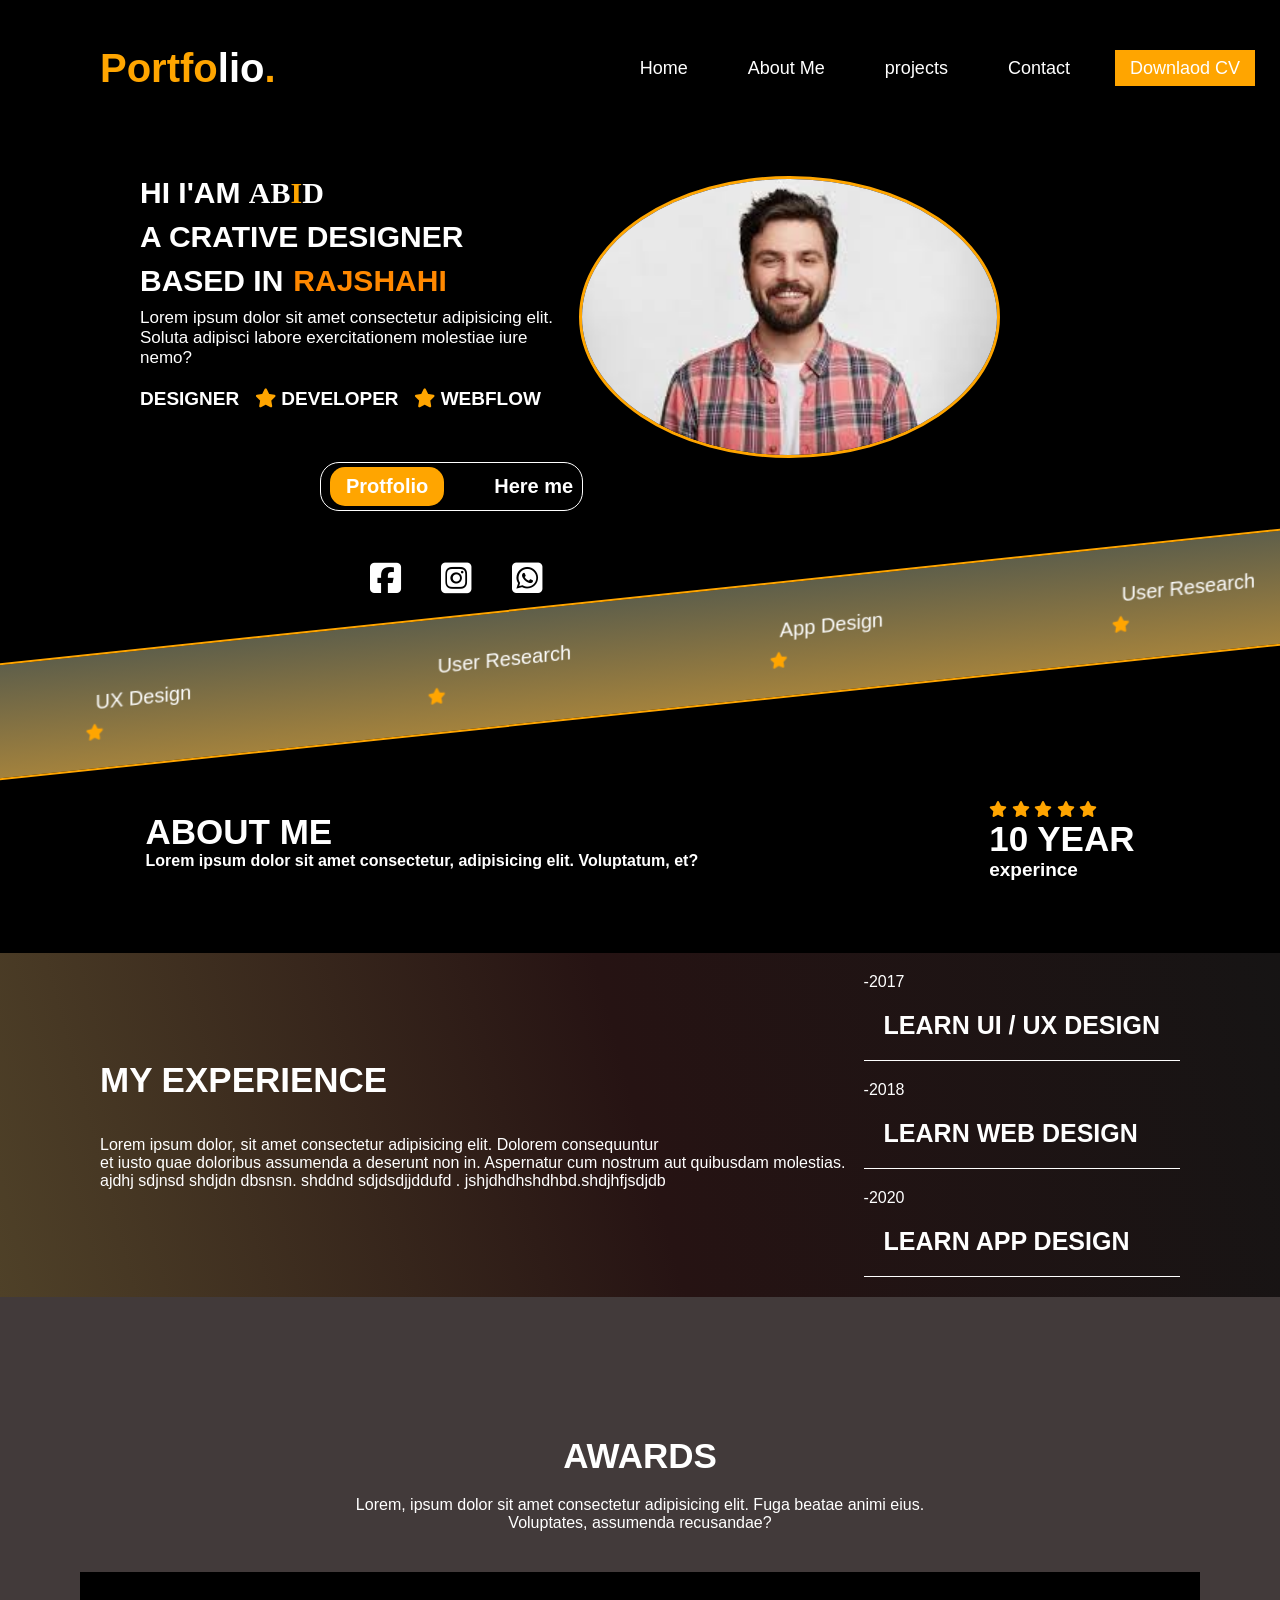
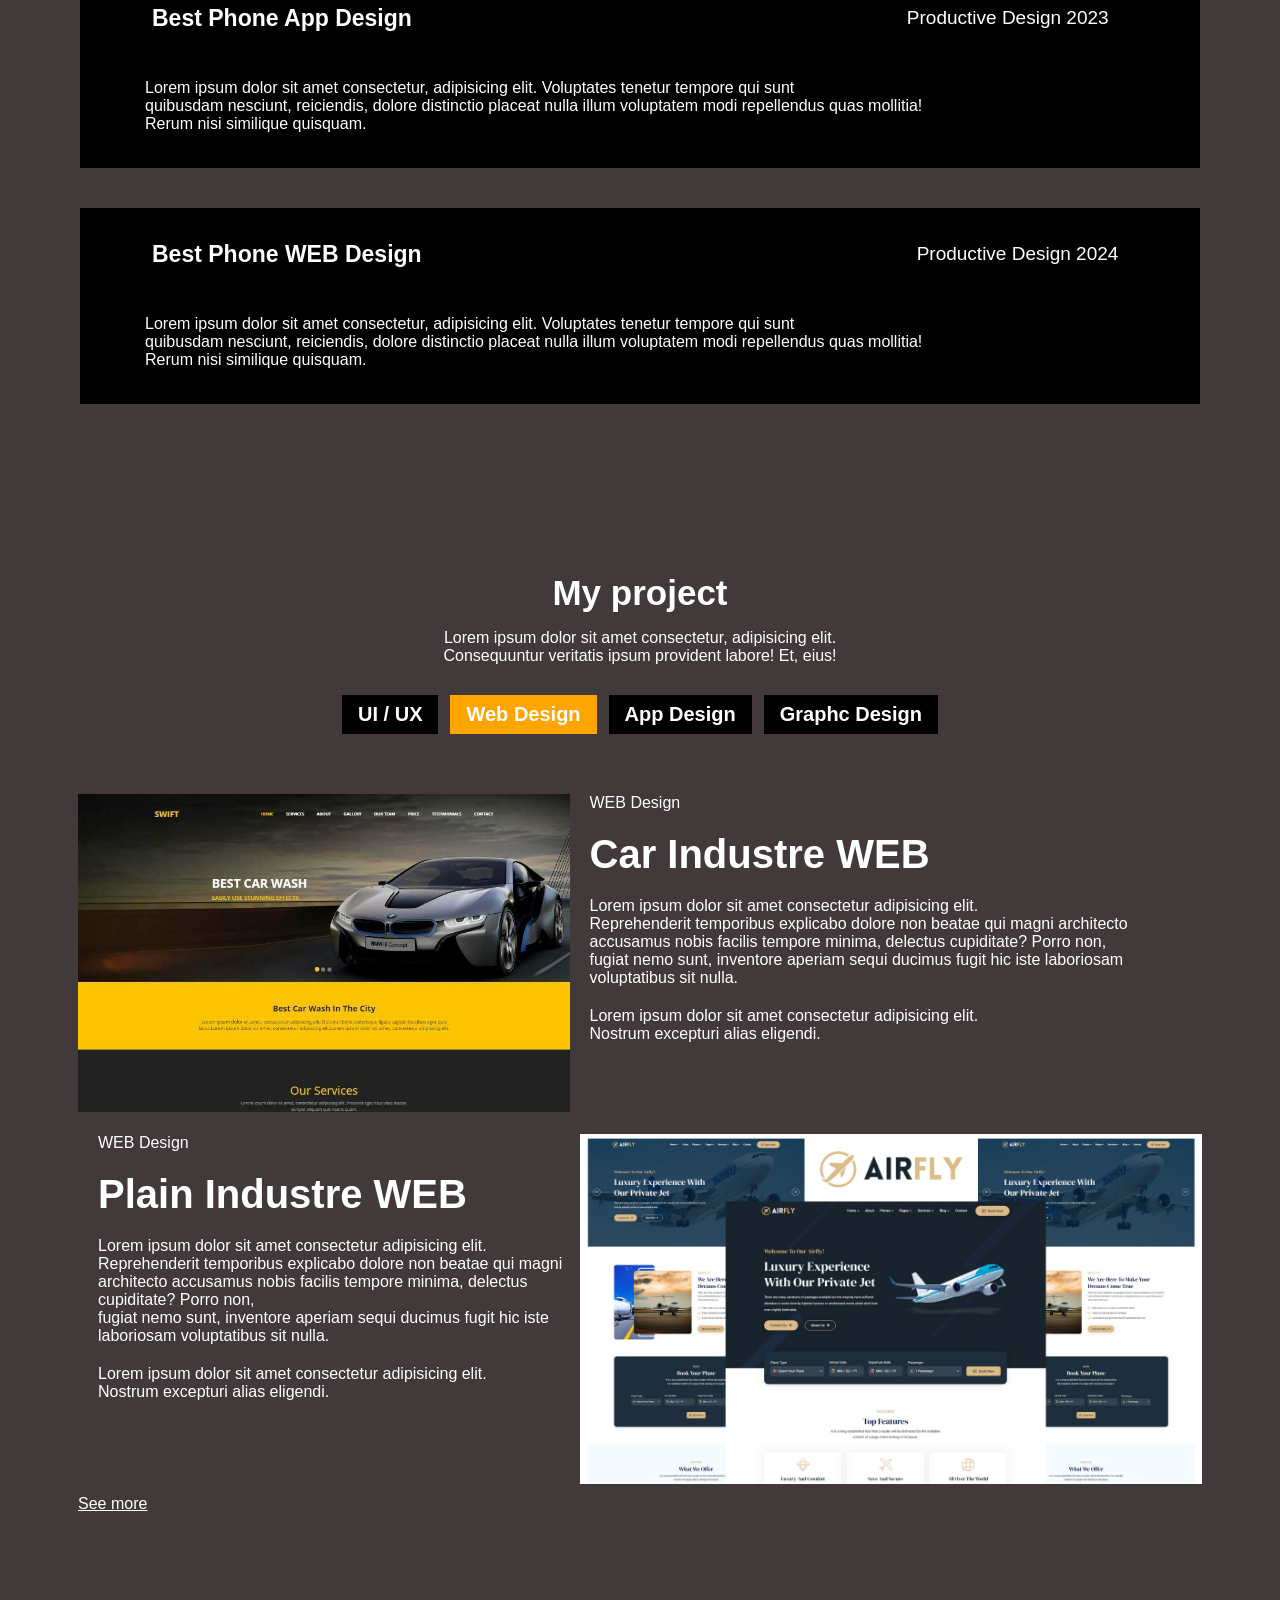
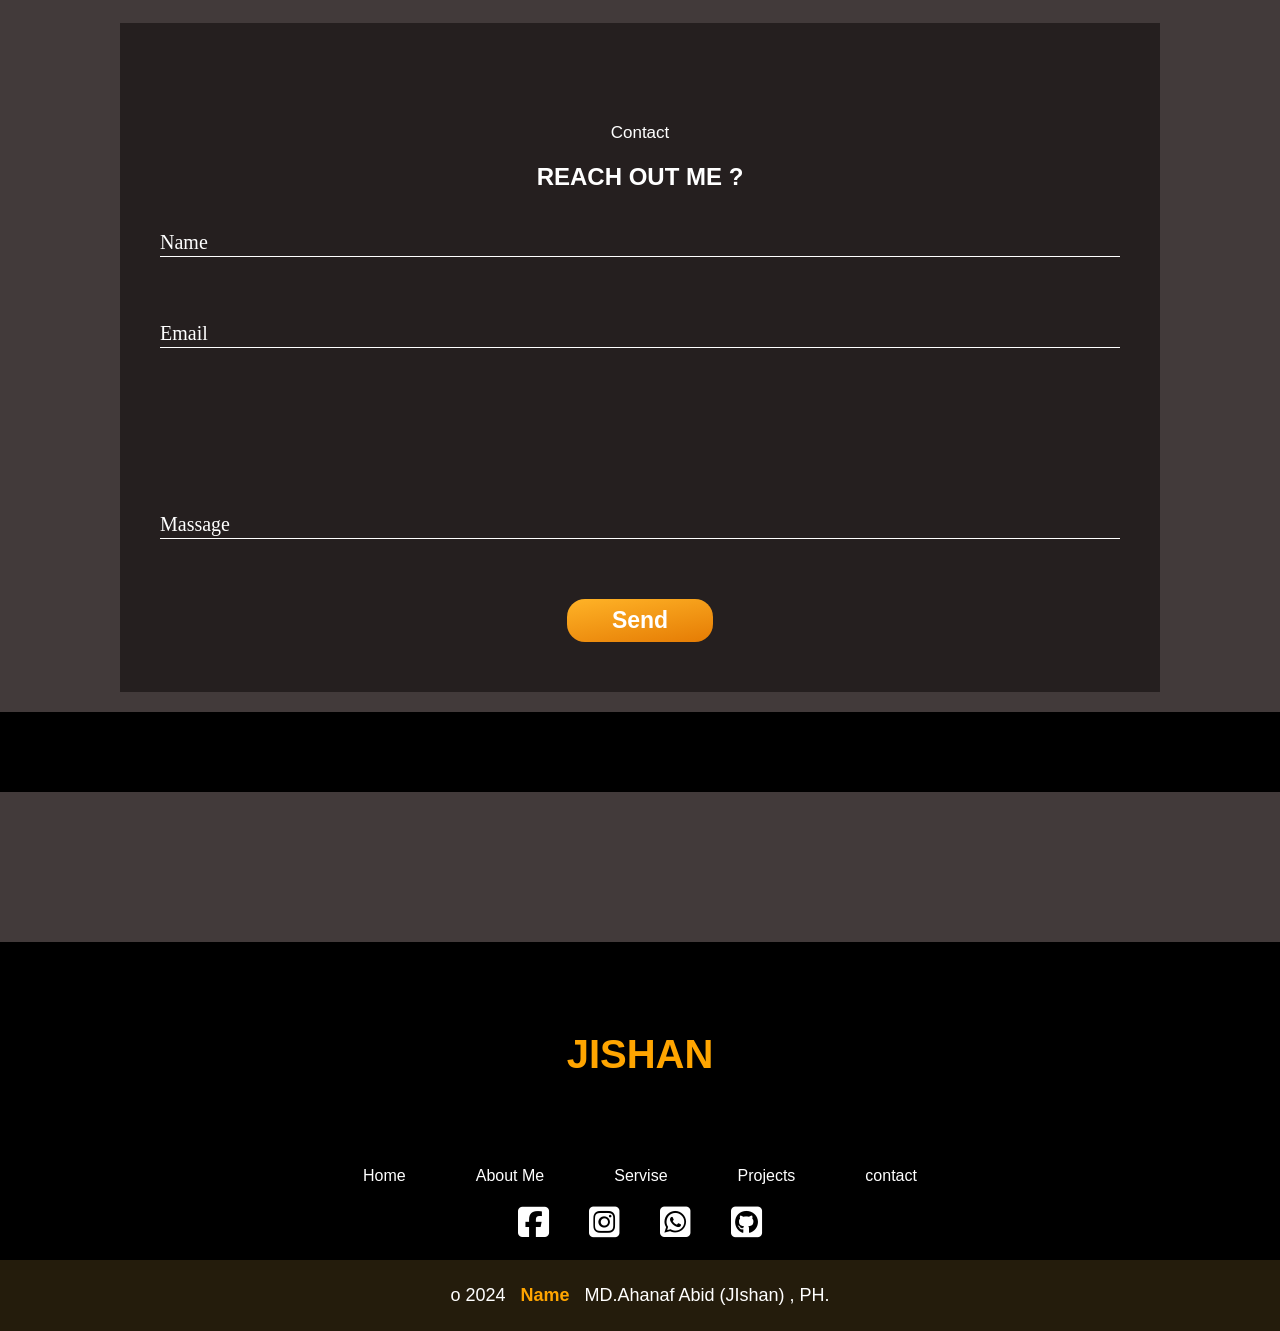
<file: index.html>
<!DOCTYPE html>
<html lang="en">
<head>
    <meta charset="UTF-8">
    <meta name="viewport" content="width=device-width, initial-scale=1.0">
    <link rel="shortcut icon" href="" type="image/x-icon">  <!-- webside tab icon near by title name-->
    <link rel="stylesheet" href="https://cdnjs.cloudflare.com/ajax/libs/font-awesome/6.5.2/css/all.min.css" integrity="sha512-SnH5WK+bZxgPHs44uWIX+LLJAJ9/2PkPKZ5QiAj6Ta86w+fsb2TkcmfRyVX3pBnMFcV7oQPJkl9QevSCWr3W6A==" crossorigin="anonymous" referrerpolicy="no-referrer" />
    <link rel="stylesheet" href="https://cdnjs.cloudflare.com/ajax/libs/font-awesome/6.5.2/css/all.min.css" integrity="sha512-SnH5WK+bZxgPHs44uWIX+LLJAJ9/2PkPKZ5QiAj6Ta86w+fsb2TkcmfRyVX3pBnMFcV7oQPJkl9QevSCWr3W6A==" crossorigin="anonymous" referrerpolicy="no-referrer" />
    <link rel="preconnect" href="https://fonts.googleapis.com">
    <link rel="preconnect" href="https://fonts.gstatic.com" crossorigin>
    <link href="https://fonts.googleapis.com/css2?family=Playwrite+GB+S:ital,wght@0,100..400;1,100..400&display=swap" rel="stylesheet">
    <link rel="shortcut icon" href="" type="image/x-icon">
    <link rel="stylesheet" href="assignment.css">
    <link rel="stylesheet" href="risponsiv.css">
    <title>AB Abid.com</title>
</head>
<body>
<!-- stard -->
<header> 

<div id="scroll-1" class="header_container">

    <nav class="navbar_section">
        <div class="nav_container">
            <h3 style="margin-left: 100px;">Portfo<span>lio</span>.</h3>

            <div class="without_logo">
            <a class="a1" href="#scroll-1">Home</a>
            <a class="a2" href="#scroll-2">About Me</a>
            <a href="#scroll-3">projects</a>
            <a href="#scroll-4">Contact</a>
           <button id="btn"> <a class="button" download="Abid's CV.pdf" href="#">Downlaod CV</a> </button><!-- downloade attribeait -->
            </div>
        </div>
    </nav>

<section class="banner_section">


    <div class="banner_title_and_img_container">


        <div class="texts_img_flex">

<div class="texts">


    <div class="head_title">
        <h3>hi i'am <span class="abid">AB<span class="i">I</span>D</span></h3>
        <h3> a  crative   designer </h3>

        
    <div style="display: flex; gap: 10px;">
        <h3>BASED IN</h3>
        <h3 style="color: rgb(255, 136, 0);">RAJSHAHI</h3>

    </div>

    </div>


        <p>Lorem ipsum dolor sit amet consectetur adipisicing elit. <br> Soluta adipisci labore exercitationem molestiae iure nemo?</p>

        <div class="banner_skills">
            <h3>designer &nbsp;  <i style="color: orange;" class="fa-solid fa-star"></i> developer &nbsp;  <i style="color: orange;" class="fa-solid fa-star"></i> webflow</h3>
        </div>

</div>
    


<div class="image">
    <img src="./image/man.jpg" alt="">
</div>


        </div>




    <div class="banner_buttol">
        <h4 style="padding: 8px 16px; background-color: orange; border-radius: 15px;">Protfolio</h4>
        <h4>Here me</h4>
    </div>

    <div class="banner_icons">
        <i style="color: rgb(255, 255, 255); font-size:35px;" class="fa-brands fa-square-facebook"></i>
        <i style="color: rgb(255, 255, 255); font-size:35px;" class="fa-brands fa-square-instagram"></i>
        <i style="color:rgb(255, 255, 255); font-size:35px;" class="fa-brands fa-square-whatsapp"></i>
    </div>

</div>


    <div class="roted">
    <MARquee>
        <p>UX Design </p>
        <i style="color: orange;" class="fa-solid fa-star"></i>
    </MARquee>
    <MARquee>
        <p> User Research  </p>
        <i style="color: orange;" class="fa-solid fa-star"></i>
    </MARquee>
    <MARquee>
        <p>App Design </p>
        <i style="color: orange;" class="fa-solid fa-star"></i>
    </MARquee>
    <MARquee>
        <p> User Research  </p>
        <i style="color: orange;" class="fa-solid fa-star"></i>
    </MARquee>    
    </div>

    <div id="scroll-2" class="about_me_container">
        <div class="about_text">
            <h3 style="font-size: 35px;">ABOUT ME</h3>
            <p>Lorem ipsum dolor sit amet consectetur, adipisicing elit. Voluptatum, et?</p>
        </div>
        <div class="logos">
            <i style="color: orange;" class="fa-solid fa-star"></i>
            <i style="color: orange;" class="fa-solid fa-star"></i>
            <i style="color: orange;" class="fa-solid fa-star"></i>
            <i style="color: orange;" class="fa-solid fa-star"></i>
            <i style="color: orange;" class="fa-solid fa-star"></i>
            <h3 class="for_call_screen" style="font-size: 35px;">10 YEAR </h3>
            <p class="for_call_screen" style="font-size: 19px;">experince</p>
        </div>
    </div>
</section>



</header>
<!-- end -->


<!-- start -->
<main>

    <section class="experience_">
        <div class="my_experience_container">

            <div class="experience_text">
                <h2 style="font-size: 35px;">MY EXPERIENCE</h2>
                <br>
                <br>
                <p>Lorem ipsum dolor, sit amet consectetur adipisicing elit. Dolorem consequuntur <br> et iusto quae doloribus assumenda a deserunt non in. Aspernatur cum nostrum aut quibusdam molestias. <br> ajdhj sdjnsd shdjdn dbsnsn. shddnd sdjdsdjjddufd . jshjdhdhshdhbd.shdjhfjsdjdb</p>
            </div>
    
                <div class="yexrs">
                    <p>-2017</p>
                    <h3>LEARN UI / UX DESIGN</h3>
                    <p style=" border-bottom:1px solid white ;"></p>
                    <p>-2018  </p>
                    <h3>LEARN WEB DESIGN</h3>
                    <p style=" border-bottom:1px solid white ;"></p>
                    <p>-2020</p>
                    <h3>LEARN APP DESIGN</h3>
                    <p style=" border-bottom:1px solid white ;"></p>
                </div>
    
        </div>
    </section>

    <section class="award_container">
        <div class="awards">
            <h2 style="font-size: 35px;">AWARDS</h2>
            <p>Lorem, ipsum dolor sit amet consectetur adipisicing elit. Fuga beatae animi eius. <br> Voluptates, assumenda recusandae?</p>
        </div>


        <div class="award">
            <div class="award_text" style="display: flex;gap: 40%; align-items: center;">
                <h4 class="award_text" style="margin-left: 62px; font-size: 23px; ">Best Phone App Design</h4>
                <p class="none_for_phone" style="font-size: 19px;">Productive Design 2023</p>
            </div>
            <p>Lorem ipsum dolor sit amet consectetur, adipisicing elit. Voluptates tenetur tempore qui sunt <br> quibusdam nesciunt, reiciendis, dolore distinctio placeat nulla illum voluptatem modi repellendus quas mollitia! <br> Rerum nisi similique quisquam.</p>
        </div>

        <div class="award">
            <div style="display: flex;gap: 40%; align-items: center;">
                <h4 class="award_text" style="margin-left: 62px; font-size: 23px;">Best Phone WEB Design</h4>
                <p class="none_for_phone" style="font-size: 19px;">Productive Design 2024</p>
            </div>
            <p>Lorem ipsum dolor sit amet consectetur, adipisicing elit. Voluptates tenetur tempore qui sunt <br> quibusdam nesciunt, reiciendis, dolore distinctio placeat nulla illum voluptatem modi repellendus quas mollitia! <br> Rerum nisi similique quisquam.</p>
        </div>

        
    </section>


    <section id="scroll-3" class="projects">

        <div class="projects_title">
            <h2>My project</h2>
            <p>Lorem ipsum dolor sit amet consectetur, adipisicing elit. <br> Consequuntur veritatis ipsum provident labore! Et, eius!</p>
        </div>
        <div class="buttons">
            <a href="#">UI / UX</a>
            <a style="background: orange;" href="#">Web Design</a>
            <a href="#">App Design</a>
            <a href="#">Graphc Design</a>
            
        </div>



        <section class="projects_with_img_container">
            

        <div class="img_title">

            <div class="img_">
                <img src="./image/web_car.jpg" alt="">
            </div>
            <div class="text_">
                <p>WEB Design</p>
            <h2>Car Industre WEB</h2>
            <p>Lorem ipsum dolor sit amet consectetur adipisicing elit. <br> Reprehenderit temporibus explicabo dolore non beatae qui magni architecto accusamus nobis facilis tempore minima, delectus cupiditate? Porro non, <br> fugiat nemo sunt, inventore aperiam sequi ducimus fugit hic iste laboriosam voluptatibus sit nulla.</p> <p>Lorem ipsum dolor sit amet consectetur adipisicing elit. <br> Nostrum excepturi alias eligendi.</p>
            </div>
        </div>
<br>


        <div class="img_title">

           
            <div class="text_">
                <p>WEB Design</p>
            <h2>Plain Industre WEB</h2>
            <p>Lorem ipsum dolor sit amet consectetur adipisicing elit. <br> Reprehenderit temporibus explicabo dolore non beatae qui magni architecto accusamus nobis facilis tempore minima, delectus cupiditate? Porro non, <br> fugiat nemo sunt, inventore aperiam sequi ducimus fugit hic iste laboriosam voluptatibus sit nulla.</p> <p>Lorem ipsum dolor sit amet consectetur adipisicing elit. <br> Nostrum excepturi alias eligendi.</p>
            </div>

            <div class="img_">
                <img src="./image/web_plane.webp" alt="">
            </div>
        </div>
        <div class="a_button">
            <a href="#">See more</a>
        </div>
        </section>


  

            <section id="scroll-4" class="input_container">
                <div class="contact">
                    <p style="font-size: 17px;">Contact</p>
                    <h2>REACH OUT ME ?</h2>
                </div>

                    <form onsubmit="contact_info(event)" class="form_container" action="">
                        <input name="name" type="text" placeholder="Name" required>
                        <input name="email" type="email" placeholder="Email" required>
                        <input class="massage" name="massage" type="text" placeholder="Massage" required>
                        <button type="submit">Send</button>
                    </form>



            </section>


            <div class="javacsript" style="background: black; margin-top: 20px; text-align: center; padding: 10px 0px; display: flex; flex-direction: column; gap: 15px;" class="js_ans">
                <h3 style="margin-bottom:15px;color: red;" id="h3"></h3>
                <div class="flex">
                <p id="p1"></p>   <p id="forNameTag" style="color: red;"></p>
                </div>
                <div class="flex">
                <p id="p2"></p>   <p id="forEmailTag" style="color: red;"></p>
                </div>
                <div class="flex">
                <p id="p3"></p>   <p id="forMassageTag" style="color: red;"></p>
            </div>
            </div>


    </section>

</main>
<!-- end -->

<!-- start -->
<footer class="footer_items_container">
    <div class="up_footer">
        <h1 style="font-size: 40px;" class="name_">JISHAN</h1>

        <div class="items">
            <p>Home</p>
            <p>About Me</p>
            <p>Servise</p>
            <p>Projects</p>
            <p>contact</p>
        </div>
        <div class="icons_container">
            <i style="color: #ffffff; font-size:35px;" class="fa-brands fa-square-facebook"></i>
            <i style="color: #ffffff; font-size:35px;" class="fa-brands fa-square-instagram"></i>
            <i style="color:#ffffff; font-size:35px;" class="fa-brands fa-square-whatsapp"></i>
            <i style="color:#ffffff; font-size:35px;" class="fa-brands fa-square-github"></i>
        </div>
        <div class="bottom_footer_container">
        <p>o 2024</p>
        <p class="name_">Name</p>
        <p>MD.Ahanaf Abid (JIshan) , PH.</p>

        </div>
    </div>






</footer>
<!-- end -->
 <script src="assignment.js"></script>
</body>
</html>
</file>
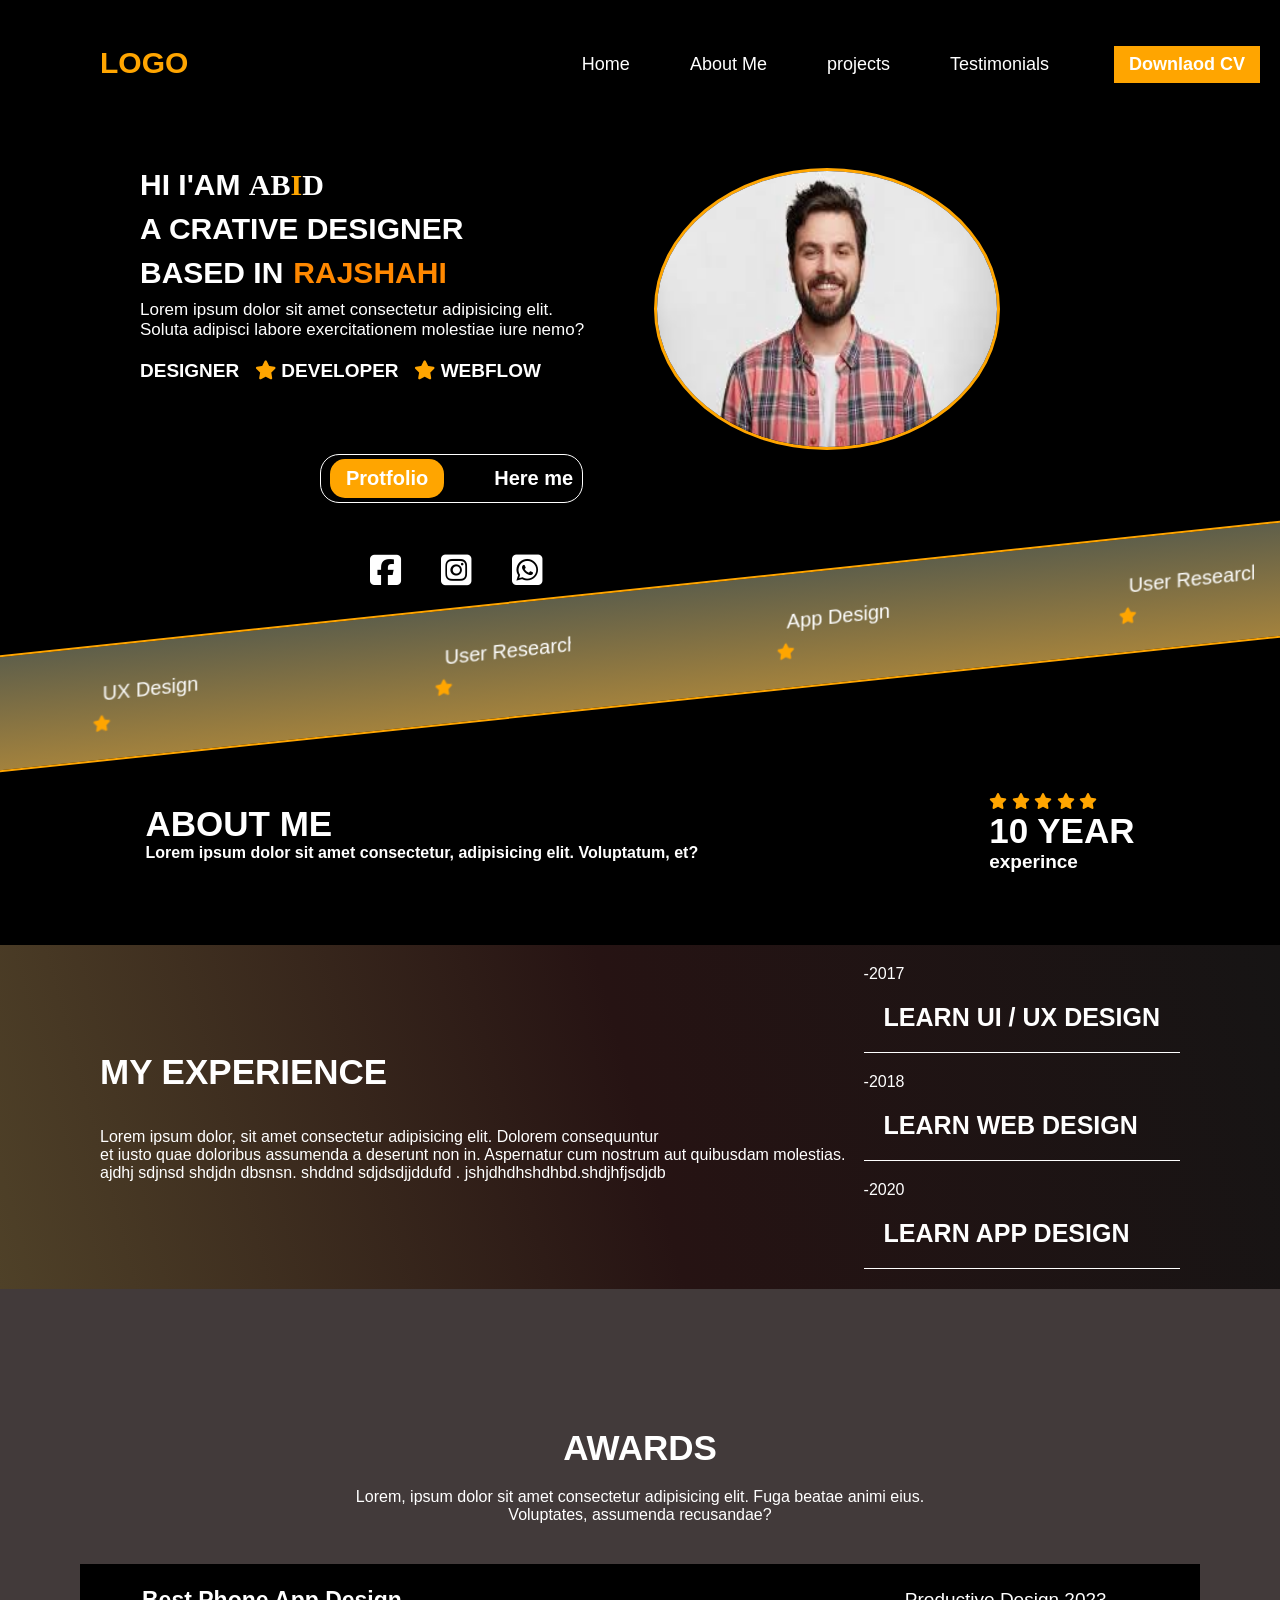
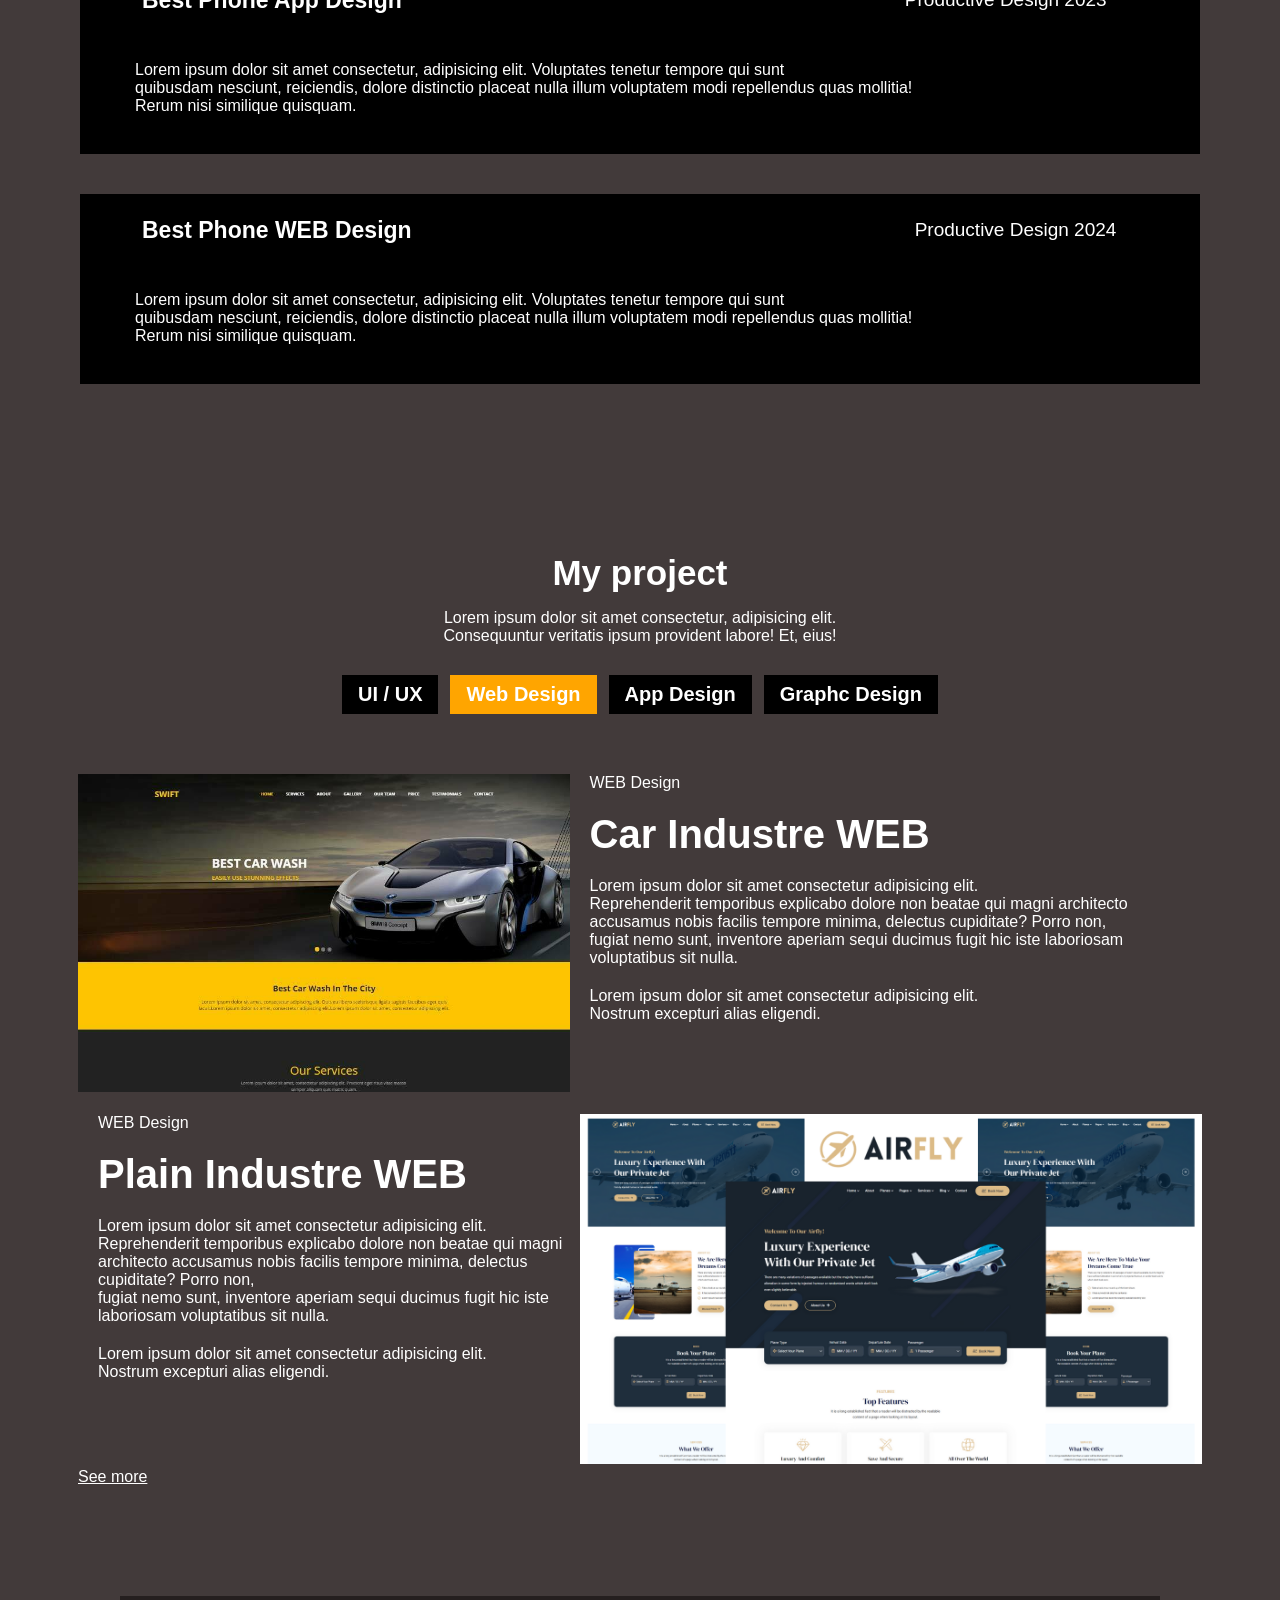
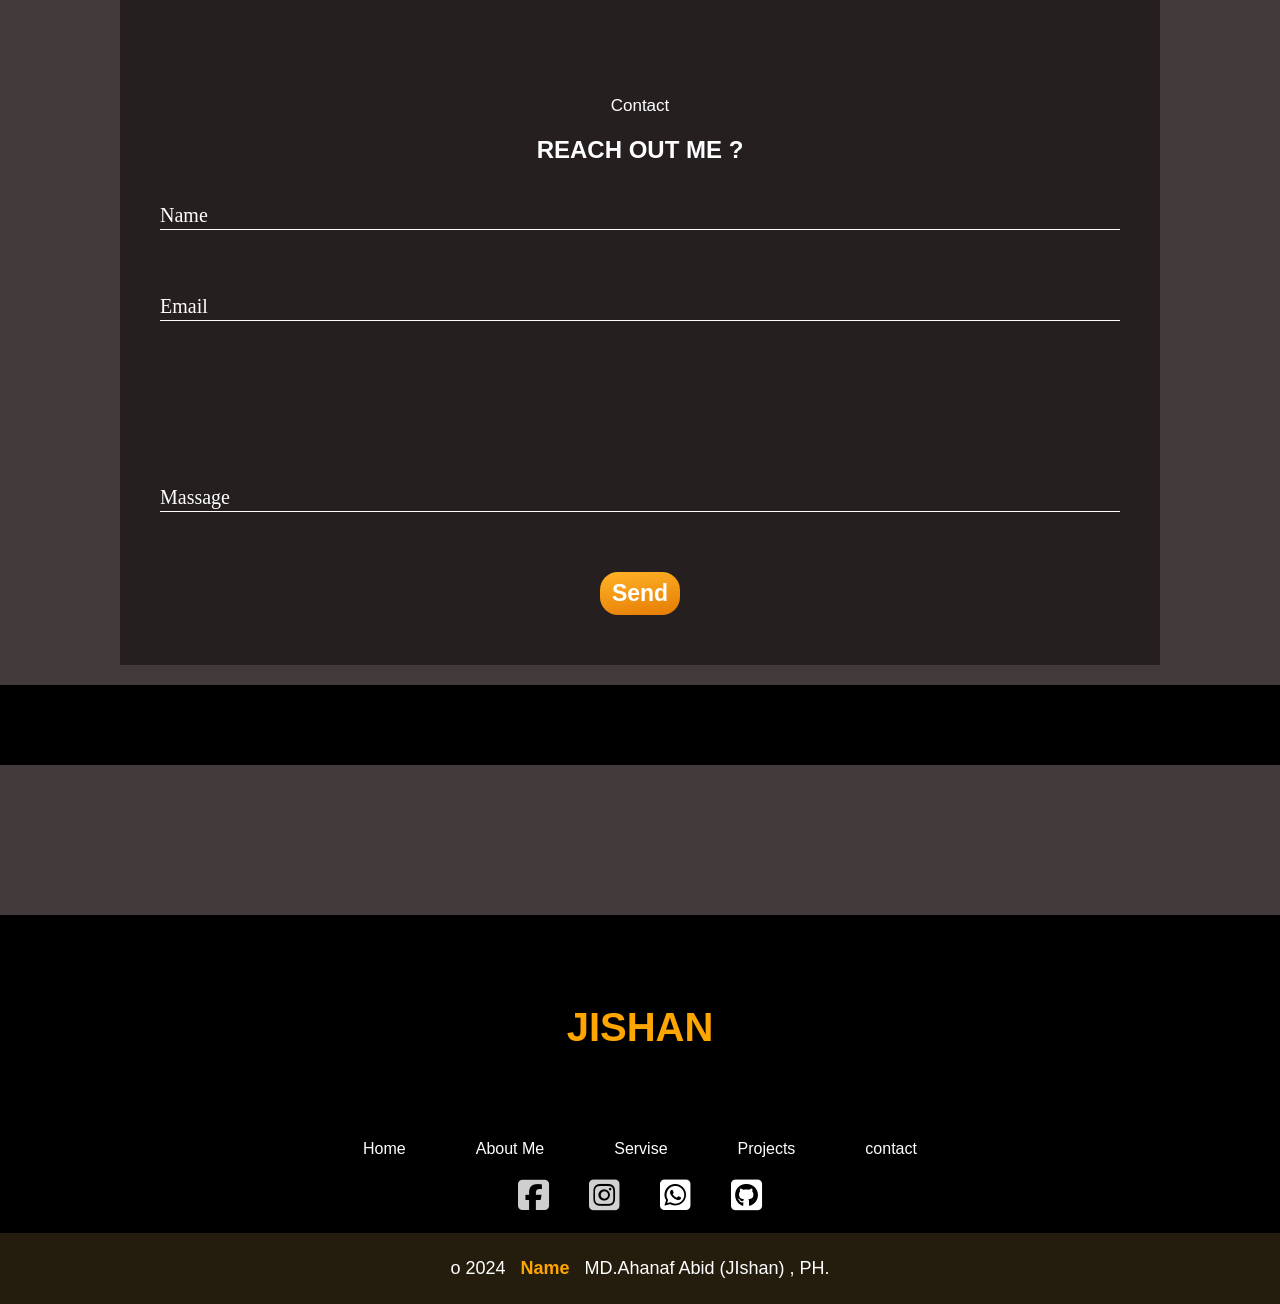
<file: Script and Language/index.html>
<!DOCTYPE html>
<html lang="en">
<head>
    <meta charset="UTF-8">
    <meta name="viewport" content="width=device-width, initial-scale=1.0">
    <link rel="stylesheet" href="assignment.css">
    <link rel="shortcut icon" href="" type="image/x-icon">  <!-- webside tab icon near by title name-->
    <link rel="stylesheet" href="https://cdnjs.cloudflare.com/ajax/libs/font-awesome/6.5.2/css/all.min.css" integrity="sha512-SnH5WK+bZxgPHs44uWIX+LLJAJ9/2PkPKZ5QiAj6Ta86w+fsb2TkcmfRyVX3pBnMFcV7oQPJkl9QevSCWr3W6A==" crossorigin="anonymous" referrerpolicy="no-referrer" />
    <link rel="stylesheet" href="https://cdnjs.cloudflare.com/ajax/libs/font-awesome/6.5.2/css/all.min.css" integrity="sha512-SnH5WK+bZxgPHs44uWIX+LLJAJ9/2PkPKZ5QiAj6Ta86w+fsb2TkcmfRyVX3pBnMFcV7oQPJkl9QevSCWr3W6A==" crossorigin="anonymous" referrerpolicy="no-referrer" />
    <link rel="preconnect" href="https://fonts.googleapis.com">
    <link rel="preconnect" href="https://fonts.gstatic.com" crossorigin>
    <link href="https://fonts.googleapis.com/css2?family=Playwrite+GB+S:ital,wght@0,100..400;1,100..400&display=swap" rel="stylesheet">
    <link rel="shortcut icon" href="" type="image/x-icon">
    <title>Jishan</title>
</head>
<body>
<!-- stard -->
<header> 

<div class="header_container">

    <nav class="navbar_section">
        <div class="nav_container">
            <h3 style="margin-left: 100px;">LOGO</h3>

            <div class="without_logo">
            <a href="#">Home</a>
            <a href="#">About Me</a>
            <a href="#">projects</a>
            <a href="#">Testimonials</a>
            <a style="margin-right: 20px;color: rgb(255, 255, 255);font-weight: 900; margin-left: 20px; background-color: orange;" download="Abid's CV.pdf" href="#">Downlaod CV</a> <!-- downloade attribeait -->
            </div>
        </div>
    </nav>

<section class="banner_section">


    <div class="banner_title_and_img_container">


        <div class="texts_img_flex">

<div class="texts">


    <div class="head_title">
        <h3>hi i'am <span class="abid">AB<span class="i">I</span>D</span></h3>
        <h3> a  crative   designer </h3>

        
    <div style="display: flex; gap: 10px;">
        <h3>BASED IN</h3>
        <h3 style="color: rgb(255, 136, 0);">RAJSHAHI</h3>

    </div>

    </div>


        <p>Lorem ipsum dolor sit amet consectetur adipisicing elit. <br> Soluta adipisci labore exercitationem molestiae iure nemo?</p>

        <div class="banner_skills">
            <h3>designer &nbsp;  <i style="color: orange;" class="fa-solid fa-star"></i> developer &nbsp;  <i style="color: orange;" class="fa-solid fa-star"></i> webflow</h3>
        </div>

</div>
    


<div class="image">
    <img src="../image/man.jpg" alt="">
</div>


        </div>




    <div class="banner_buttol">
        <h4 style="padding: 8px 16px; background-color: orange; border-radius: 15px;">Protfolio</h4>
        <h4>Here me</h4>
    </div>

    <div class="banner_icons">
        <i style="color: rgb(255, 255, 255); font-size:35px;" class="fa-brands fa-square-facebook"></i>
        <i style="color: rgb(255, 255, 255); font-size:35px;" class="fa-brands fa-square-instagram"></i>
        <i style="color:rgb(255, 255, 255); font-size:35px;" class="fa-brands fa-square-whatsapp"></i>
    </div>

</div>


    <div class="roted">
    <MARquee>
        <p>UX Design </p>
        <i style="color: orange;" class="fa-solid fa-star"></i>
    </MARquee>
    <MARquee>
        <p> User Research  </p>
        <i style="color: orange;" class="fa-solid fa-star"></i>
    </MARquee>
    <MARquee>
        <p>App Design </p>
        <i style="color: orange;" class="fa-solid fa-star"></i>
    </MARquee>
    <MARquee>
        <p> User Research  </p>
        <i style="color: orange;" class="fa-solid fa-star"></i>
    </MARquee>    
    </div>

    <div class="about_me_container">
        <div class="about_text">
            <h3 style="font-size: 35px;">ABOUT ME</h3>
            <p>Lorem ipsum dolor sit amet consectetur, adipisicing elit. Voluptatum, et?</p>
        </div>
        <div class="logos">
            <i style="color: orange;" class="fa-solid fa-star"></i>
            <i style="color: orange;" class="fa-solid fa-star"></i>
            <i style="color: orange;" class="fa-solid fa-star"></i>
            <i style="color: orange;" class="fa-solid fa-star"></i>
            <i style="color: orange;" class="fa-solid fa-star"></i>
            <h3 class="for_call_screen" style="font-size: 35px;">10 YEAR </h3>
            <p class="for_call_screen" style="font-size: 19px;">experince</p>
        </div>
    </div>
</section>



</header>
<!-- end -->


<!-- start -->
<main>

    <section class="experience_">
        <div class="my_experience_container">

            <div class="experience_text">
                <h2 style="font-size: 35px;">MY EXPERIENCE</h2>
                <br>
                <br>
                <p>Lorem ipsum dolor, sit amet consectetur adipisicing elit. Dolorem consequuntur <br> et iusto quae doloribus assumenda a deserunt non in. Aspernatur cum nostrum aut quibusdam molestias. <br> ajdhj sdjnsd shdjdn dbsnsn. shddnd sdjdsdjjddufd . jshjdhdhshdhbd.shdjhfjsdjdb</p>
            </div>
    
                <div class="yexrs">
                    <p>-2017</p>
                    <h3>LEARN UI / UX DESIGN</h3>
                    <p style=" border-bottom:1px solid white ;"></p>
                    <p>-2018  </p>
                    <h3>LEARN WEB DESIGN</h3>
                    <p style=" border-bottom:1px solid white ;"></p>
                    <p>-2020</p>
                    <h3>LEARN APP DESIGN</h3>
                    <p style=" border-bottom:1px solid white ;"></p>
                </div>
    
        </div>
    </section>

    <section class="award_container">
        <div class="awards">
            <h2 style="font-size: 35px;">AWARDS</h2>
            <p>Lorem, ipsum dolor sit amet consectetur adipisicing elit. Fuga beatae animi eius. <br> Voluptates, assumenda recusandae?</p>
        </div>


        <div class="award">
            <div class="award_text" style="display: flex;gap: 40%; align-items: center;">
                <h4 style="margin-left: 62px; font-size: 23px; ">Best Phone App Design</h4>
                <p style="font-size: 19px;">Productive Design 2023</p>
            </div>
            <p>Lorem ipsum dolor sit amet consectetur, adipisicing elit. Voluptates tenetur tempore qui sunt <br> quibusdam nesciunt, reiciendis, dolore distinctio placeat nulla illum voluptatem modi repellendus quas mollitia! <br> Rerum nisi similique quisquam.</p>
        </div>

        <div class="award">
            <div style="display: flex;gap: 40%; align-items: center;">
                <h4 style="margin-left: 62px; font-size: 23px;">Best Phone WEB Design</h4>
                <p style="font-size: 19px;">Productive Design 2024</p>
            </div>
            <p>Lorem ipsum dolor sit amet consectetur, adipisicing elit. Voluptates tenetur tempore qui sunt <br> quibusdam nesciunt, reiciendis, dolore distinctio placeat nulla illum voluptatem modi repellendus quas mollitia! <br> Rerum nisi similique quisquam.</p>
        </div>

        
    </section>


    <section class="projects">

        <div class="projects_title">
            <h2>My project</h2>
            <p>Lorem ipsum dolor sit amet consectetur, adipisicing elit. <br> Consequuntur veritatis ipsum provident labore! Et, eius!</p>
        </div>
        <div class="buttons">
            <a href="#">UI / UX</a>
            <a style="background: orange;" href="#">Web Design</a>
            <a href="#">App Design</a>
            <a href="#">Graphc Design</a>
            
        </div>



        <section class="projects_with_img_container">
            

        <div class="img_title">

            <div class="img_">
                <img src="../image/web_car.jpg" alt="">
            </div>
            <div class="text_">
                <p>WEB Design</p>
            <h2>Car Industre WEB</h2>
            <p>Lorem ipsum dolor sit amet consectetur adipisicing elit. <br> Reprehenderit temporibus explicabo dolore non beatae qui magni architecto accusamus nobis facilis tempore minima, delectus cupiditate? Porro non, <br> fugiat nemo sunt, inventore aperiam sequi ducimus fugit hic iste laboriosam voluptatibus sit nulla.</p> <p>Lorem ipsum dolor sit amet consectetur adipisicing elit. <br> Nostrum excepturi alias eligendi.</p>
            </div>
        </div>
<br>


        <div class="img_title">

           
            <div class="text_">
                <p>WEB Design</p>
            <h2>Plain Industre WEB</h2>
            <p>Lorem ipsum dolor sit amet consectetur adipisicing elit. <br> Reprehenderit temporibus explicabo dolore non beatae qui magni architecto accusamus nobis facilis tempore minima, delectus cupiditate? Porro non, <br> fugiat nemo sunt, inventore aperiam sequi ducimus fugit hic iste laboriosam voluptatibus sit nulla.</p> <p>Lorem ipsum dolor sit amet consectetur adipisicing elit. <br> Nostrum excepturi alias eligendi.</p>
            </div>

            <div class="img_">
                <img src="../image/web_plane.webp" alt="">
            </div>
        </div>

        <a class="a_button" href="#">See more</a>
        </section>


  

            <section class="input_container">
                <div class="contact">
                    <p style="font-size: 17px;">Contact</p>
                    <h2>REACH OUT ME ?</h2>
                </div>

                    <form onsubmit="contact_info(event)" class="form_container" action="">
                        <input name="name" type="text" placeholder="Name" required>
                        <input name="email" type="email" placeholder="Email" required>
                        <input class="massage" name="massage" type="text" placeholder="Massage" required>
                        <button type="submit">Send</button>
                    </form>



            </section>


            <div style="background: black; margin-top: 20px; text-align: center; padding: 10px 0px; display: flex; flex-direction: column; gap: 15px;" class="js_ans">
                <h3 style="margin-bottom:15px;color: red;" id="h3"></h3>
                <div class="flex">
                <p id="p1"></p>   <p id="forNameTag" style="color: red;"></p>
                </div>
                <div class="flex">
                <p id="p2"></p>   <p id="forEmailTag" style="color: red;"></p>
                </div>
                <div class="flex">
                <p id="p3"></p>   <p id="forMassageTag" style="color: red;"></p>
            </div>
            </div>


    </section>

</main>
<!-- end -->

<!-- start -->
<footer class="footer_items_container">
    <div class="up_footer">
        <h1 style="font-size: 40px;" class="name_">JISHAN</h1>

        <div class="items">
            <p>Home</p>
            <p>About Me</p>
            <p>Servise</p>
            <p>Projects</p>
            <p>contact</p>
        </div>
        <div class="icons_container">
            <i style="color: rgba(254, 254, 255, 0.815); font-size:35px;" class="fa-brands fa-square-facebook"></i>
            <i style="color: rgba(255, 255, 255, 0.815); font-size:35px;" class="fa-brands fa-square-instagram"></i>
            <i style="color:#ffffff; font-size:35px;" class="fa-brands fa-square-whatsapp"></i>
            <i style="color:#ffffff; font-size:35px;" class="fa-brands fa-square-github"></i>
        </div>
        <div class="bottom_footer_container">
        <p>o 2024</p>
        <p class="name_">Name</p>
        <p>MD.Ahanaf Abid (JIshan) , PH.</p>

        </div>
    </div>






</footer>
<!-- end -->
 <script src="assignment.js"></script>
</body>
</html>
</file>
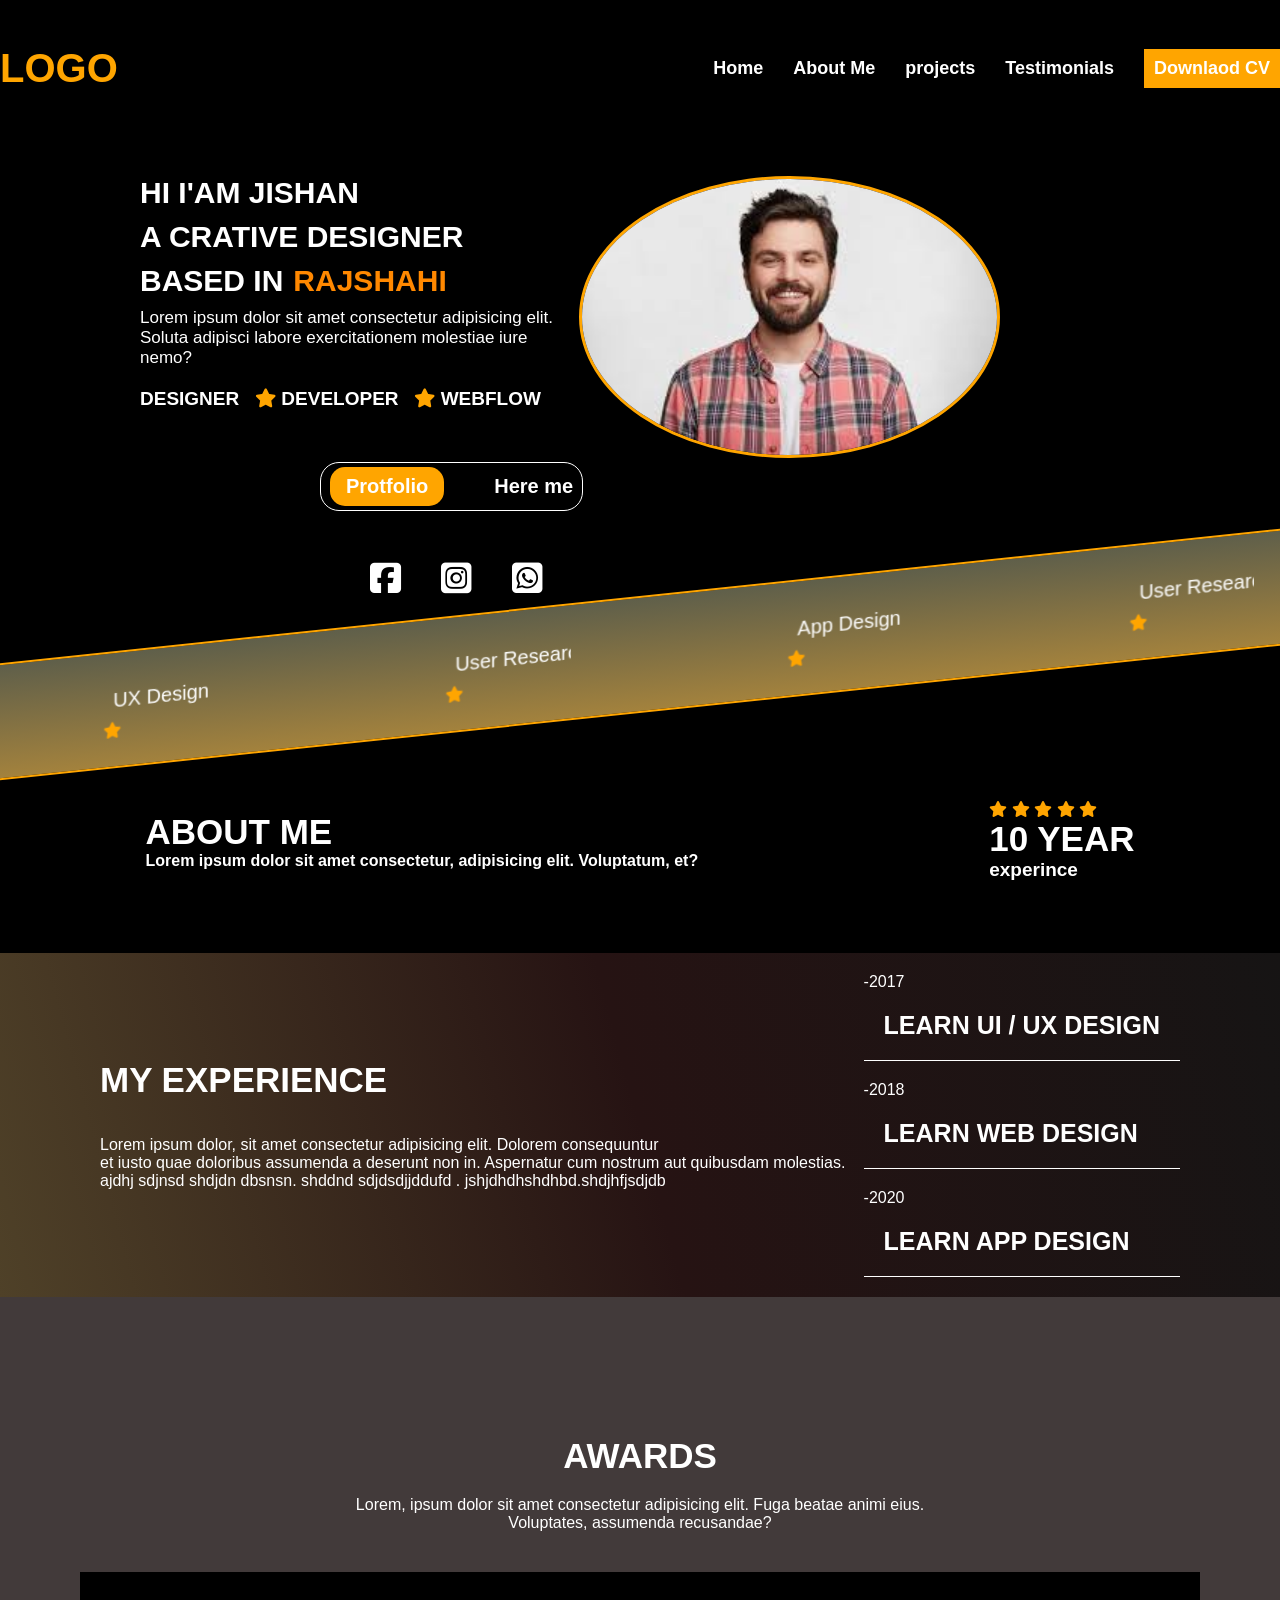
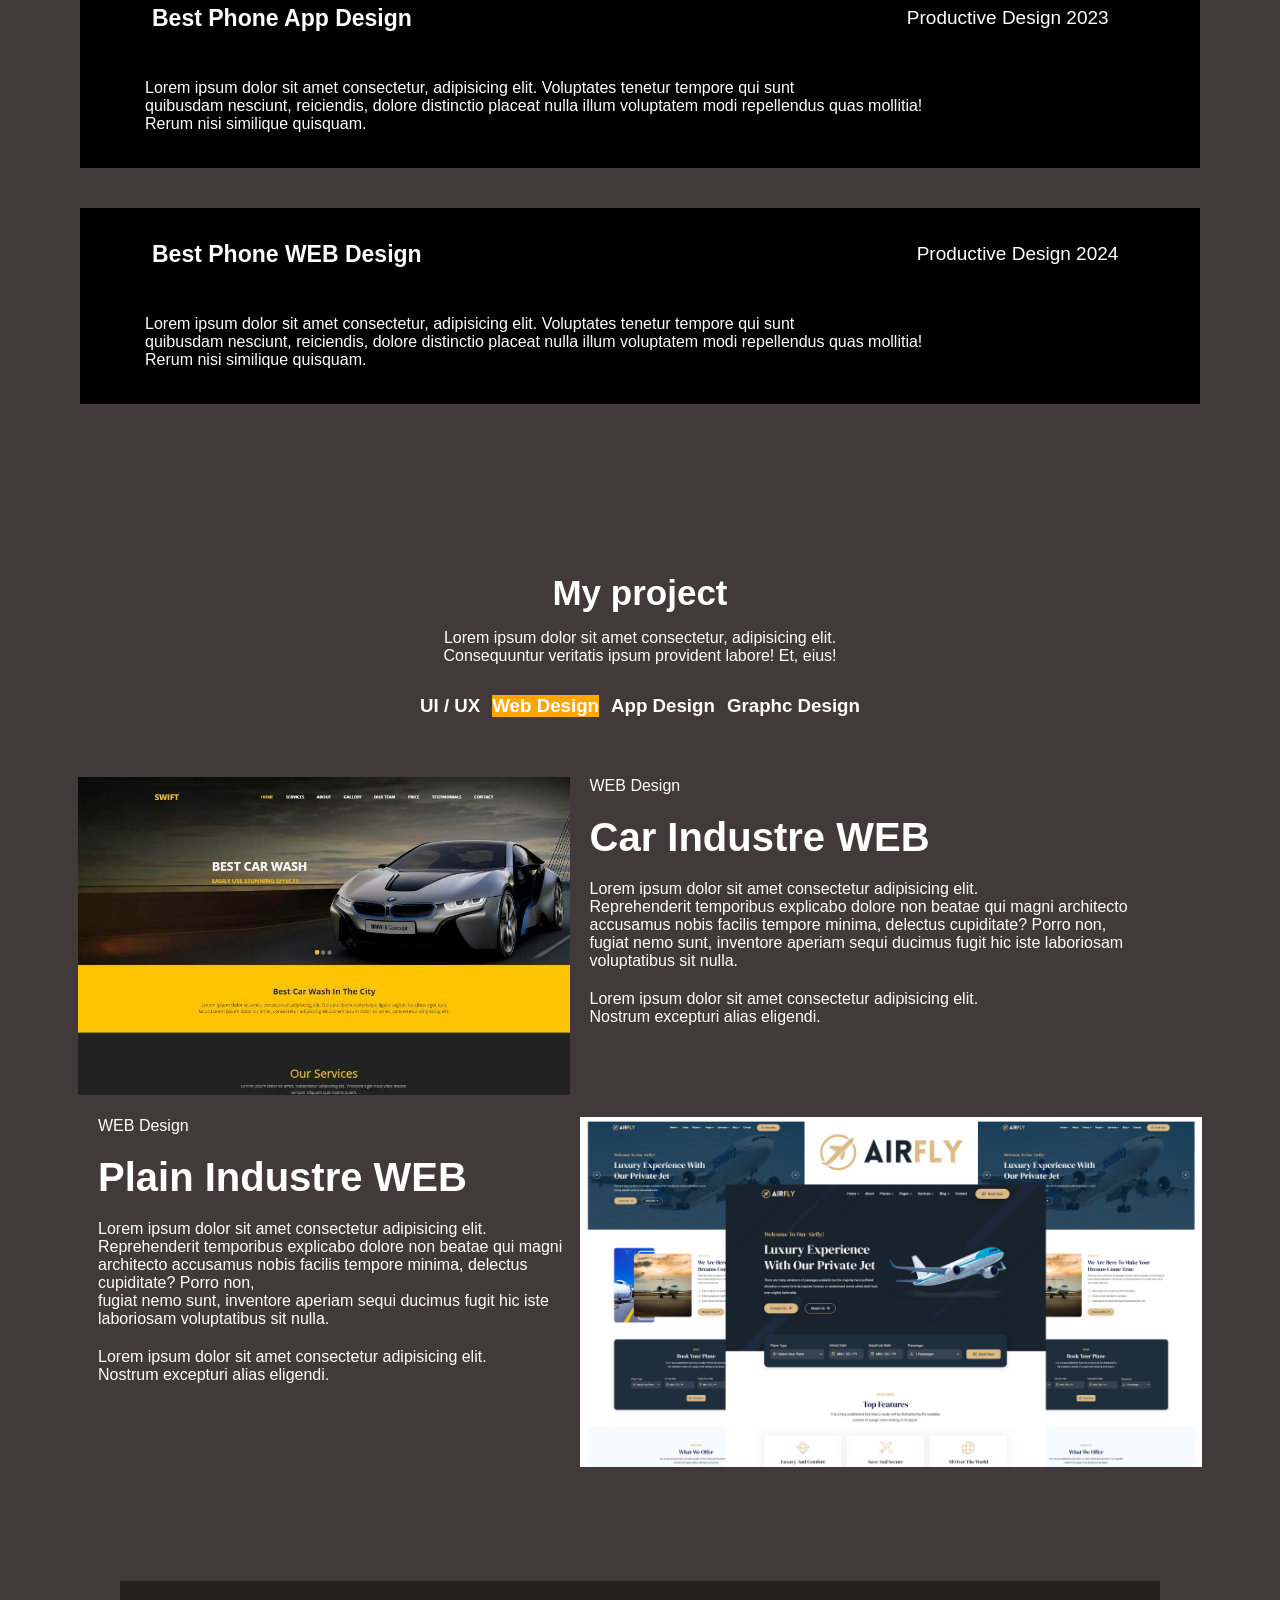
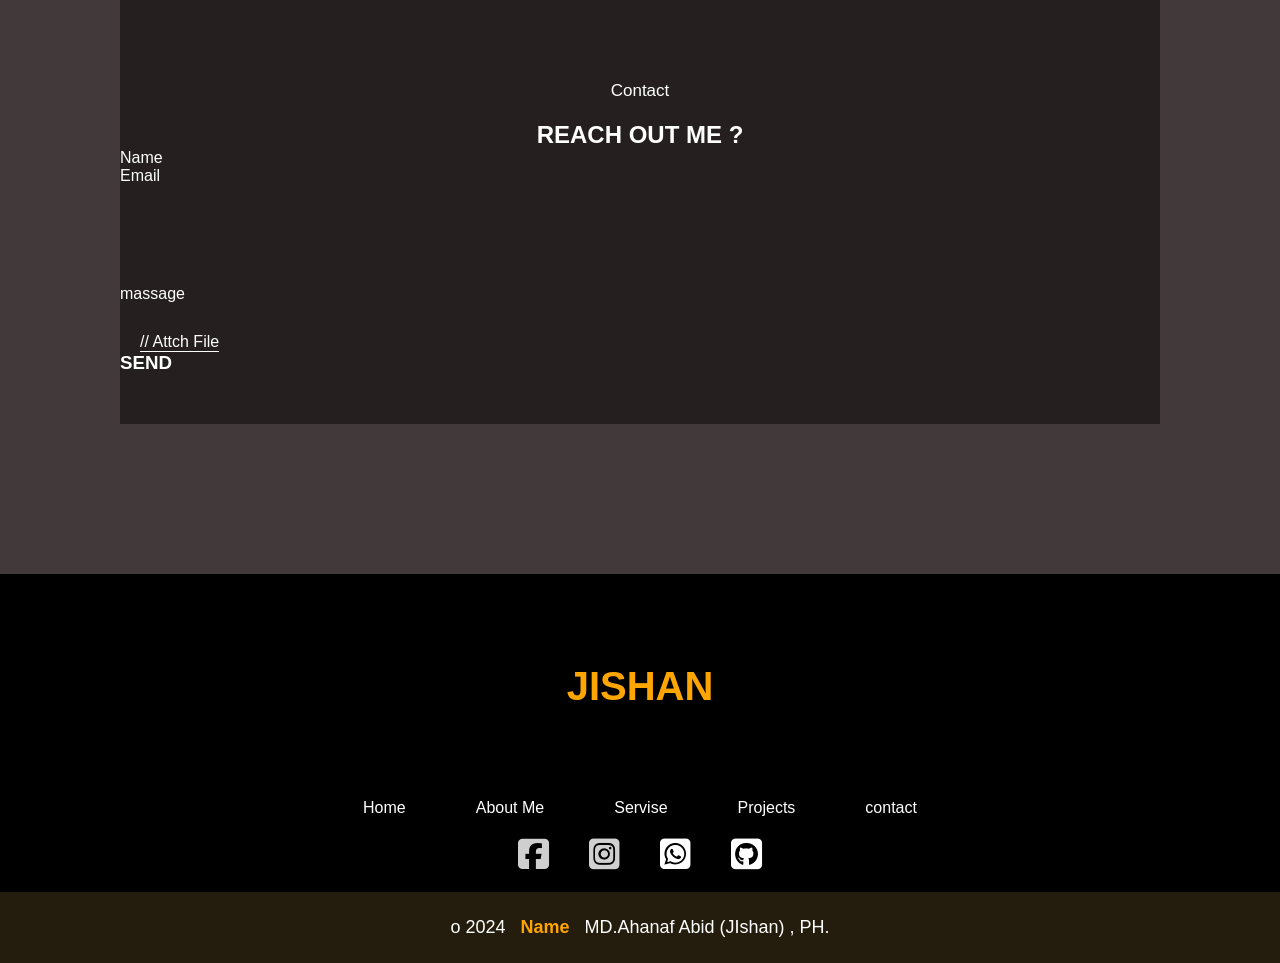
<file: assignment.html>
<!DOCTYPE html>
<html lang="en">
<head>
    <meta charset="UTF-8">
    <meta name="viewport" content="width=device-width, initial-scale=1.0">
    <title>Jishan</title>
    <link rel="stylesheet" href="assignment.css">
    <link rel="stylesheet" href="https://cdnjs.cloudflare.com/ajax/libs/font-awesome/6.5.2/css/all.min.css" integrity="sha512-SnH5WK+bZxgPHs44uWIX+LLJAJ9/2PkPKZ5QiAj6Ta86w+fsb2TkcmfRyVX3pBnMFcV7oQPJkl9QevSCWr3W6A==" crossorigin="anonymous" referrerpolicy="no-referrer" />
    <link rel="stylesheet" href="https://cdnjs.cloudflare.com/ajax/libs/font-awesome/6.5.2/css/all.min.css" integrity="sha512-SnH5WK+bZxgPHs44uWIX+LLJAJ9/2PkPKZ5QiAj6Ta86w+fsb2TkcmfRyVX3pBnMFcV7oQPJkl9QevSCWr3W6A==" crossorigin="anonymous" referrerpolicy="no-referrer" />
</head>
<body>
<!-- stard -->
<header> 


<div class="header_container">

    <nav class="navbar_section">
        <div class="nav_container">
            <h3 style="margin-right: 120px;">LOGO</h3>

            <div class="without_logo">
                <h4>Home</h4>
            <h4>About Me</h4>
            <h4>projects</h4>
            <h4>Testimonials</h4>
            <h4 class="button">Downlaod CV</h4>
            </div>
        </div>
    </nav>

<section class="banner_section">


    <div class="banner_title_and_img_container">


        <div class="texts_img_flex">

<div class="texts">


    <div class="head_title">
        <h3>hi i'am   jishan </h3>
        <h3> a  crative   designer </h3>

        
    <div style="display: flex; gap: 10px;">
        <h3>BASED IN</h3>
        <h3 style="color: rgb(255, 136, 0);">RAJSHAHI</h3>

    </div>

    </div>


        <p>Lorem ipsum dolor sit amet consectetur adipisicing elit. <br> Soluta adipisci labore exercitationem molestiae iure nemo?</p>

        <div class="banner_skills">
            <h3>designer &nbsp;  <i style="color: orange;" class="fa-solid fa-star"></i> developer &nbsp;  <i style="color: orange;" class="fa-solid fa-star"></i> webflow</h3>
        </div>

</div>
    


<div class="image">
    <img src="./image/man.jpg" alt="">
</div>


        </div>




    <div class="banner_buttol">
        <h4 style="padding: 8px 16px; background-color: orange; border-radius: 15px;">Protfolio</h4>
        <h4>Here me</h4>
    </div>

    <div class="banner_icons">
        <i style="color: rgb(255, 255, 255); font-size:35px;" class="fa-brands fa-square-facebook"></i>
        <i style="color: rgb(255, 255, 255); font-size:35px;" class="fa-brands fa-square-instagram"></i>
        <i style="color:rgb(255, 255, 255); font-size:35px;" class="fa-brands fa-square-whatsapp"></i>
    </div>

</div>


    <div class="roted">
    <MARquee>
        <p>UX Design </p>
        <i style="color: orange;" class="fa-solid fa-star"></i>
    </MARquee>
    <MARquee>
        <p> User Research  </p>
        <i style="color: orange;" class="fa-solid fa-star"></i>
    </MARquee>
    <MARquee>
        <p>App Design </p>
        <i style="color: orange;" class="fa-solid fa-star"></i>
    </MARquee>
    <MARquee>
        <p> User Research  </p>
        <i style="color: orange;" class="fa-solid fa-star"></i>
    </MARquee>    
    </div>

    <div class="about_me_container">
        <div class="about_text">
            <h3 style="font-size: 35px;">ABOUT ME</h3>
            <p>Lorem ipsum dolor sit amet consectetur, adipisicing elit. Voluptatum, et?</p>
        </div>
        <div class="logos">
            <i style="color: orange;" class="fa-solid fa-star"></i>
            <i style="color: orange;" class="fa-solid fa-star"></i>
            <i style="color: orange;" class="fa-solid fa-star"></i>
            <i style="color: orange;" class="fa-solid fa-star"></i>
            <i style="color: orange;" class="fa-solid fa-star"></i>
            <h3 class="for_call_screen" style="font-size: 35px;">10 YEAR </h3>
            <p class="for_call_screen" style="font-size: 19px;">experince</p>
        </div>
    </div>
</section>



</header>
<!-- end -->


<!-- start -->
<main>

    <section class="experience_">
        <div class="my_experience_container">

            <div class="experience_text">
                <h2 style="font-size: 35px;">MY EXPERIENCE</h2>
                <br>
                <br>
                <p>Lorem ipsum dolor, sit amet consectetur adipisicing elit. Dolorem consequuntur <br> et iusto quae doloribus assumenda a deserunt non in. Aspernatur cum nostrum aut quibusdam molestias. <br> ajdhj sdjnsd shdjdn dbsnsn. shddnd sdjdsdjjddufd . jshjdhdhshdhbd.shdjhfjsdjdb</p>
            </div>
    
                <div class="yexrs">
                    <p>-2017</p>
                    <h3>LEARN UI / UX DESIGN</h3>
                    <p style=" border-bottom:1px solid white ;"></p>
                    <p>-2018  </p>
                    <h3>LEARN WEB DESIGN</h3>
                    <p style=" border-bottom:1px solid white ;"></p>
                    <p>-2020</p>
                    <h3>LEARN APP DESIGN</h3>
                    <p style=" border-bottom:1px solid white ;"></p>
                </div>
    
        </div>
    </section>

    <section class="award_container">
        <div class="awards">
            <h2 style="font-size: 35px;">AWARDS</h2>
            <p>Lorem, ipsum dolor sit amet consectetur adipisicing elit. Fuga beatae animi eius. <br> Voluptates, assumenda recusandae?</p>
        </div>

        <div class="award">
            <div class="award_text" style="display: flex;gap: 40%; align-items: center;">
                <h4 style="margin-left: 62px; font-size: 23px; ">Best Phone App Design</h4>
                <p style="font-size: 19px;">Productive Design 2023</p>
            </div>
            <p>Lorem ipsum dolor sit amet consectetur, adipisicing elit. Voluptates tenetur tempore qui sunt <br> quibusdam nesciunt, reiciendis, dolore distinctio placeat nulla illum voluptatem modi repellendus quas mollitia! <br> Rerum nisi similique quisquam.</p>
        </div>

        <div class="award">
            <div style="display: flex;gap: 40%; align-items: center;">
                <h4 style="margin-left: 62px; font-size: 23px;">Best Phone WEB Design</h4>
                <p style="font-size: 19px;">Productive Design 2024</p>
            </div>
            <p>Lorem ipsum dolor sit amet consectetur, adipisicing elit. Voluptates tenetur tempore qui sunt <br> quibusdam nesciunt, reiciendis, dolore distinctio placeat nulla illum voluptatem modi repellendus quas mollitia! <br> Rerum nisi similique quisquam.</p>
        </div>

        
    </section>


    <section class="projects">

        <div class="projects_title">
            <h2>My project</h2>
            <p>Lorem ipsum dolor sit amet consectetur, adipisicing elit. <br> Consequuntur veritatis ipsum provident labore! Et, eius!</p>
        </div>
        <div class="buttons">
            <h3>UI / UX</h3>
            <h3 style="background-color: orange;">Web Design</h3>
            <h3>App Design</h3>
            <h3>Graphc Design</h3>
            
        </div>



        <section class="projects_with_img_container">
            

        <div class="img_title">

            <div class="img_">
                <img src="./image/web_car.jpg" alt="">
            </div>
            <div class="text_">
                <p>WEB Design</p>
            <h2>Car Industre WEB</h2>
            <p>Lorem ipsum dolor sit amet consectetur adipisicing elit. <br> Reprehenderit temporibus explicabo dolore non beatae qui magni architecto accusamus nobis facilis tempore minima, delectus cupiditate? Porro non, <br> fugiat nemo sunt, inventore aperiam sequi ducimus fugit hic iste laboriosam voluptatibus sit nulla.</p> <p>Lorem ipsum dolor sit amet consectetur adipisicing elit. <br> Nostrum excepturi alias eligendi.</p>
            </div>
        </div>
<br>


        <div class="img_title">

           
            <div class="text_">
                <p>WEB Design</p>
            <h2>Plain Industre WEB</h2>
            <p>Lorem ipsum dolor sit amet consectetur adipisicing elit. <br> Reprehenderit temporibus explicabo dolore non beatae qui magni architecto accusamus nobis facilis tempore minima, delectus cupiditate? Porro non, <br> fugiat nemo sunt, inventore aperiam sequi ducimus fugit hic iste laboriosam voluptatibus sit nulla.</p> <p>Lorem ipsum dolor sit amet consectetur adipisicing elit. <br> Nostrum excepturi alias eligendi.</p>
            </div>

            <div class="img_">
                <img src="./image/web_plane.webp" alt="">
            </div>
        </div>
        </section>


  

            <section style="padding-bottom: 50px;" class="input_container">
                <div class="contact">
                    <p style="font-size: 17px;">Contact</p>
                    <h2>REACH OUT ME ?</h2>
                </div>

               <div class="full_input_container">

                <div class="input_box">
                    <div class="name">
                        <p>Name</p>
                    </div>
                    <div class="email">
                        <p>Email</p>
                    </div>
                </div>
                <div class="massage">
                    <p>massage</p>
                </div>
                <p style="margin-left: 20px; padding-top: 30px; border-bottom: 1px solid white; width: fit-content;">// Attch File</p>
                
                <div class="send_container">
                    <h3 class="send_button">SEND</h3>
                </div>

               </div>
                    
            </section>


    </section>

</main>
<!-- end -->

<!-- start -->
<footer class="footer_items_container">
    <div class="up_footer">
        <h1 style="font-size: 40px;" class="name_">JISHAN</h1>

        <div class="items">
            <p>Home</p>
            <p>About Me</p>
            <p>Servise</p>
            <p>Projects</p>
            <p>contact</p>
        </div>
        <div class="icons_container">
            <i style="color: rgba(254, 254, 255, 0.815); font-size:35px;" class="fa-brands fa-square-facebook"></i>
            <i style="color: rgba(255, 255, 255, 0.815); font-size:35px;" class="fa-brands fa-square-instagram"></i>
            <i style="color:#ffffff; font-size:35px;" class="fa-brands fa-square-whatsapp"></i>
            <i style="color:#ffffff; font-size:35px;" class="fa-brands fa-square-github"></i>
        </div>
        <div class="bottom_footer_container">
        <p>o 2024</p>
        <p class="name_">Name</p>
        <p>MD.Ahanaf Abid (JIshan) , PH.</p>
        </div>
    </div>
</footer>
<!-- end -->
</body>
</html>
</file>
<file: assignment.css>
*{
    padding: 0px;
    margin: 0px;
    color: white;
    font-family: 'Segoe UI', Tahoma, Geneva, Verdana, sans-serif;
    scroll-behavior: smooth;
}
/* body{
    width: 100%;
} */

.header_container{
    background: rgb(0, 0, 0);
    height: 100%;
    padding-bottom: 72px;
}


/* nave bar start */
.nav_container{
    align-items: center;
    display: flex;
    /* justify-content: space-around; */
    padding-top:46px;  
    /* margin-right: 120px; */
    font-size: 18px;

}
.without_logo{
    display: flex;
    gap: 30px;
    align-items: center;
    width: 100%;
    justify-content: flex-end;
}
.without_logo a{
    padding:8px 15px;
    text-decoration: none;
    font-weight: 500;
    transition-duration:0.3s ;
    transition-property:transform,background-color,;

}
.without_logo a:hover{
    background-color: rgb(97, 93, 93);
    border-bottom: 2px solid orange;
    transform: translateY(-7px);
    box-shadow: 1px 1px 12px 2px rgb(255, 140, 0);
}
.nav_container h3{
    color: orange;
    font-size: 40px;
    font-weight: 900;

}
button{
    border: none;
    background: none;
    margin-right: 25px;
}
.button{
    padding: 9px 10px;
    font-weight: bolder;
    font-size: 18px;
    border: none;
    background: orange;
}
.abid{
    font-family:"Dancing Script", cursive;
}
.i{
    color: orange;
    font-family:"Playwrite FR Trad", cursive;
}
/* nave bar compleat */

/* start banner */
.banner_title_and_img_container{
    margin-top: 85px;
    margin-left: 140px;
    text-align: start;

}
.head_title{
    display: flex;
    flex-direction: column;
    gap: 10px;
}
.banner_title_and_img_container h3{
     text-transform: uppercase;
    font-size: 30px;
}
.banner_title_and_img_container p{
    margin-top: 10px;
    font-size: 17px;
}
.texts_img_flex{
    display: flex;
    justify-content: space-between;
}
.image img{
    margin-right: 280px;
    height: 276px;
    width: fit-content;
    border-radius: 50%;
    border: 3px solid orange;
}
.banner_skills h3{
    font-size: 19px;
    margin-top: 20px;
}
.banner_buttol{
    display: flex;
    gap: 50px;
    margin-left: 180px;
    font-size: 20px;
    padding: 4px 9px;
    border: 1px solid rgb(255, 255, 255);
    border-radius: 19px;
    width: fit-content;
    align-items: center;
    /* justify-content: start; */
}
.banner_icons {
    display: flex;
    flex-direction: row;
    gap: 40px;
    margin-top: 50px;
    margin-left: 230px;
}

.roted{
    margin-top: 0px;
    display: flex;
    justify-content: space-between;
    gap: 140px;
    padding: 26px;
    border-top: 2px solid orange;
    border-bottom: 2px solid orange;
    background: linear-gradient(rgb(95, 95, 74), rgb(163, 130, 61));
    align-items: center;
    transform: skewY(-186deg);
}
.roted p{
    font-size: 20px;
    padding: 10px 10px;
}
.about_me_container{
    margin-top: 88px;
    align-items: center;
    display: flex;
    justify-content: space-around;
    font-weight: bolder;
}
.a_button{
    padding-top: 7px;
    margin-left: auto;
    margin-right: auto;
}
/* end banner */



/* start */
.my_experience_container{
    height: 100%;
    background: linear-gradient(255deg,rgb(22, 20, 20),rgb(38, 19, 19), rgb(79, 65, 40));
    padding: 20px 100px;
    display: flex;
    justify-content: space-between;
    align-items: center;
}
.yexrs{
    display: flex;
    flex-direction: column;
    gap: 20px;
}
.yexrs h3{
    padding: 0px 20px;
    font-size: 25px;
}
/* end */


/* start */
.award_container{
    padding: 19px 80px;
    background:  rgb(66, 58, 58);
}

.awards{
    text-align: center;
}
.awards h2{
    font-size: 20px;
    margin-top: 100px ;
    padding: 20px;
}
.award{
    background-color:rgb(0, 0, 0); 
    margin-top: 40px;
    padding: 10px;
}
.award p{
    margin: 25px 55px;

}
/* end */


/* stard */

.projects{
    height: 100%;
    padding-bottom: 150px;
    background: rgb(66, 58, 58);
}
.projects_title{
    text-align: center;
    padding-top:150px ;
}
.projects_title h2{
    font-size: 35px;
    padding-bottom: 16px;
}
.buttons{
    display: flex;
    padding: 30px;
    justify-content: center;
    align-items: center;
    gap: 12px;
}
.buttons a{
    padding: 8px 16px;
    font-size: 20px;
    font-weight: bold;
    background-color: black; 
    text-decoration: none;
    transition: 0.3s;
    transition-property:  box-shadow, background-color ;  
}
.buttons a:hover{
    background-color: orange;
    box-shadow: 1px 1px 10px 1px rgb(255, 157, 0);
}
.projects_with_img_container{
    padding: 30px 78px;
}
.img_title{
    display: flex;
    /* align-items: center; */
}
.img_ img{
    width: 100%;
}
.text_{
    display: flex;
    /* justify-content: start; */
    flex-direction: column;
    margin-left: 20px;
    gap: 20px;
}
.text_ h2{
    font-size: 40px;
}
/* end */



/* start */
.contact{
    text-align: center;
    padding-top: 100px;
    display: flex;
    flex-direction: column;
    gap: 20px;
}

/* end */



/*contact_container start */
.input_container{
    background: rgb(37, 31, 31);
    padding-bottom: 50px;
    margin: 0px 120px;
    margin-top: 80px;
}

.form_container{
    display: flex;
    flex-direction: column;
    gap: 60px;
    margin:0px 40px;
    margin-top: 35px;
}
.form_container input{
    border: none;
    border-bottom: 1px solid white;
    outline: none;
    font-size: 26px;
    font-family: Georgia, 'Times New Roman', Times, serif;
    background: transparent;
}
.massage{
    margin-top:100px ;
}
.form_container button{
    margin: 0px auto;
    padding: 8px 45px;
    border-radius: 18px;
    border: none;
    font-size: 23px;
    color: rgb(255, 255, 255);
    background: linear-gradient(350deg,rgba(255, 136, 0, 0.884), rgb(255, 179, 39));
    font-family: 'Trebuchet MS', 'Lucida Sans Unicode', 'Lucida Grande', 'Lucida Sans', Arial, sans-serif;
    font-weight: 900;
    transition-duration: 0.4s;
}
.form_container button:hover{
    background: rgb(151, 150, 150);
    color: black;
    box-shadow: 1px 1px 10px 1px white;
}
::placeholder{
    font-size: 20px;
    background: transparent;
    color: rgb(255, 255, 255);
    font-family: Georgia, 'Times New Roman', Times, serif;
}



/* js start */

.flex{
    display: flex;
    justify-content: center;
    gap: 10px;
    align-items: center;    
}


/* js end */


/*contact_conatiner end */






/* start */
.footer_items_container{
    height: 100%;
    background: black;
}
.up_footer h1{
    text-align: center;
    padding: 90px;
}
.items{
    display: flex;
    justify-content: center;
    gap: 70px;
}
.icons_container{
    padding: 20px;
    display: flex;
    justify-content: center;
    gap: 40px;
}
.bottom_footer_container{
    background-color: rgb(36, 28, 12);
    padding: 25px;
    display: flex;
    justify-content: center;
    gap: 15px;

}
.icons_container i:hover{
    box-shadow: 1px 1px 7px 1px orange;
    border-radius: 20%;
    font-size: 1px;
    transform: scale(1.2);
    transition: 0.1s ease-in-out;
}
.name_{
    color: orange;
    font-size: 19px;
    font-weight: bolder;
}
.bottom_footer_container p{
    font-size: 18px;
}
/* end */
</file>
<file: risponsiv.css>
@media only screen and (min-width:200px) and (max-width:900px){
    .header_container{
        justify-content: center;
    }
    .without_logo{
        justify-content: center;
        gap: 5px;
    }
    .without_logo a {
        padding: 3px 5px;
        font-size: 12px;
        font-weight: 900;
    }
    .a1{
        order: -3;
    }
    .a2{
        order: -2;
    }
    #btn{
        order: -1;
        margin-right: 0px;
    }
    .nav_container{
        align-items: center;
        display: flex;
    }
    .nav_container h3{
        display: none;
    }
    .image img{
        /* display: none; */
        width: fit-content;
        height: 10px;
        margin-right: auto;
    }
    .none_for_phone{
       display:none;
    
    }
    .buttons{
        padding-left: 0px;
        padding-right: 0px;
        gap: 5px;
    }
    .buttons a{
        padding: 3px 4px;
        font-size: 15px;
        font-weight:600; 
    }
    .projects_with_img_container{
        padding:1px 0px;
        padding-left: 2px;
        padding-right: 2px;
    }
    .img_:hover{
        transition: 0.4s ease-in-out;
        transform: scale(1.0);
        position: absolute;
        /* box-shadow: 1px 1px 9px 2px; */
        display: flex;
        right: 0px;
        /* left: auto; */
    }
    .input_container{
        border-top: 1px solid white;
        margin: 40px 0px;
    }
    .bottom_footer_container{
        gap: 10px;
    }
    .bottom_footer_container p{
        font-size: 11px;
    }
    .a_button{
        margin-top: 10px;
        text-align: center;
    }
    .a_button a{
        padding: 3px 7px;
        padding-bottom: -2px;
        background: orange;
        text-decoration: none;
        border-radius: 5px;
    }



/* New end.... */





    .banner_title_and_img_container{
        margin-left: 20px;
    }
    .head_title h3{
        font-size: 25px;
    }
    .image img{
        width: fit-content;
        height: fit-content;
    }
    .texts_img_flex{
        flex-direction: column;
        /* align-items: center; */
    }
    .banner_buttol{
        margin: 0px;
    }
    .banner_icons{
        margin-left: 40px;
    }
    .roted{
        display: none;
    }
    .about_me_container{
        flex-direction: column;
        text-align: center;
        gap: 45px;
    }
    .about_text{
        font-size: 20px;
    }
    .for_call_screen{
        font-size:27px ;
    }
    .my_experience_container{
        flex-direction: column;
        text-align: center;
        gap: 52px;

    }
    .award_container{
        padding: 0px 0px;
    }
    .award_text{
        gap: 0px;
        margin-top: 0px;

    }
    .award{
        font-size: inherit;
        padding: 50% 0%;
    }
    .awards h2{
        margin-top: 0px;
    }
    .buttons{
        font-size: 15px;
    }
    .projects_with_img_container{
        padding-left: 40px;
        padding-right: 40px;
    }
    .text_ h2{
        font-size: 27px;
    }
    .full_input_container{
        margin: 0px 0px;
    }
    .form_container button{
        padding: 8px 10px;

        position: relative;
        right: 0;
        left: 0;
        top: 0;
        bottom: 0;
        margin: auto;
    }
    .up_footer h1{
        padding-top: 100px;
    }
    .items{
        flex-direction: column;
        text-align: center;
        gap: 12px;
    }
    .items{
        gap: 20;
        font-size: 23px;
    }



}
</file>
<file: Script and Language/assignment.css>
*{
    padding: 0px;
    margin: 0px;
    color: white;
    font-family: 'Segoe UI', Tahoma, Geneva, Verdana, sans-serif;
}
body{
    width: 100%;
}

.header_container{
    background: rgb(0, 0, 0);
    height: 100%;
    padding-bottom: 72px;
}


/* nave bar start */
.nav_container{
    display: flex;
    justify-content: space-around;
    padding-top:46px;  
    /* margin-right: 120px; */
    font-size: 18px;

}
.without_logo{
    display: flex;
    gap: 30px;
    align-items: center;
    width: 100%;
    justify-content: flex-end;
}
.without_logo a{
    padding:8px 15px;
    text-decoration: none;
    font-weight: 500;
    transition-duration:0.3s ;
    transition-property:transform,background-color,;

}
.without_logo a:hover{
    background-color: rgb(97, 93, 93);
    border-bottom: 2px solid orange;
    transform: translateY(-7px);
    box-shadow: 1px 1px 12px 2px rgb(255, 140, 0);
}
.nav_container h3{
    color: orange;
    font-size: 30px;
    font-weight: 900;

}
.abid{
    font-family:"Dancing Script", cursive;
}
.i{
    color: orange;
    font-family:"Playwrite FR Trad", cursive;
}
/* nave bar compleat */

/* start banner */
.banner_title_and_img_container{
    margin-top: 85px;
    margin-left: 140px;
    text-align: start;

}
.head_title{
    display: flex;
    flex-direction: column;
    gap: 10px;
}
.banner_title_and_img_container h3{
     text-transform: uppercase;
    font-size: 30px;
}
.banner_title_and_img_container p{
    margin-top: 10px;
    font-size: 17px;
}
.texts_img_flex{
    display: flex;
    justify-content: space-between;
}
.image img{
    margin-right: 280px;
    height: 276px;
    width: 340px;
    border-radius: 50%;
    border: 3px solid orange;
}
.banner_skills h3{
    font-size: 19px;
    margin-top: 20px;
}
.banner_buttol{
    display: flex;
    gap: 50px;
    margin-left: 180px;
    font-size: 20px;
    padding: 4px 9px;
    border: 1px solid rgb(255, 255, 255);
    border-radius: 19px;
    width: fit-content;
    align-items: center;
    /* justify-content: start; */
}
.banner_icons {
    display: flex;
    flex-direction: row;
    gap: 40px;
    margin-top: 50px;
    margin-left: 230px;
}

.roted{
    margin-top: 0px;
    display: flex;
    justify-content: space-between;
    gap: 140px;
    padding: 26px;
    border-top: 2px solid orange;
    border-bottom: 2px solid orange;
    background: linear-gradient(rgb(95, 95, 74), rgb(163, 130, 61));
    align-items: center;
    transform: skewY(-186deg);
}
.roted p{
    font-size: 20px;
    padding: 10px 10px;
}
.about_me_container{
    margin-top: 88px;
    align-items: center;
    display: flex;
    justify-content: space-around;
    font-weight: bolder;
}
/* end banner */



/* start */
.my_experience_container{
    height: 100%;
    background: linear-gradient(255deg,rgb(22, 20, 20),rgb(38, 19, 19), rgb(79, 65, 40));
    padding: 20px 100px;
    display: flex;
    justify-content: space-between;
    align-items: center;
}
.yexrs{
    display: flex;
    flex-direction: column;
    gap: 20px;
}
.yexrs h3{
    padding: 0px 20px;
    font-size: 25px;
}
/* end */


/* start */
.award_container{
    padding: 19px 80px;
    background:  rgb(66, 58, 58);
}

.awards{
    text-align: center;
    align-items: center;
}
.awards h2{
    font-size: 20px;
    margin-top: 100px ;
    padding: 20px;
}
.award{
    background-color:rgb(0, 0, 0); 
    height: 190px;
    margin-top: 40px;
}
.award p{
    margin: 25px 55px;

}
/* end */


/* stard */

.projects{
    height: 100%;
    padding-bottom: 150px;
    background: rgb(66, 58, 58);
}
.projects_title{
    text-align: center;
    padding-top:150px ;
}
.projects_title h2{
    font-size: 35px;
    padding-bottom: 16px;
}
.buttons{
    display: flex;
    padding: 30px;
    justify-content: center;
    align-items: center;
    gap: 12px;
}
.buttons a{
    padding: 8px 16px;
    font-size: 20px;
    font-weight: bold;
    background-color: black; 
    text-decoration: none;
    transition: 0.3s;
    transition-property:  box-shadow, background-color ;  
}
.buttons a:hover{
    background-color: orange;
    box-shadow: 1px 1px 10px 1px rgb(255, 157, 0);
}
.projects_with_img_container{
    padding: 30px 78px;
}
.img_title{
    display: flex;
    /* align-items: center; */
}
.img_ img{
    width: 100%;
}
.text_{
    display: flex;
    /* justify-content: start; */
    flex-direction: column;
    margin-left: 20px;
    gap: 20px;
}
.text_ h2{
    font-size: 40px;
}
/* end */



/* start */
.contact{
    text-align: center;
    padding-top: 100px;
    display: flex;
    flex-direction: column;
    gap: 20px;
}

/* end */



/*contact_container start */
.input_container{
    background: rgb(37, 31, 31);
    padding-bottom: 50px;
    margin: 0px 120px;
    margin-top: 80px;
}

.form_container{
    display: flex;
    flex-direction: column;
    gap: 60px;
    margin:0px 40px;
    margin-top: 35px;
}
.form_container input{
    border: none;
    border-bottom: 1px solid white;
    outline: none;
    font-size: 26px;
    font-family: Georgia, 'Times New Roman', Times, serif;
    background: transparent;
}
.massage{
    margin-top:100px ;
}
.form_container button{
    margin: 0px 440px;
    padding: 8px 0px;
    border-radius: 18px;
    border: none;
    font-size: 23px;
    color: rgb(255, 255, 255);
    background: linear-gradient(350deg,rgba(255, 136, 0, 0.884), rgb(255, 179, 39));
    font-family: 'Trebuchet MS', 'Lucida Sans Unicode', 'Lucida Grande', 'Lucida Sans', Arial, sans-serif;
    font-weight: 900;
    transition-duration: 0.4s;
}
.form_container button:hover{
    background: rgb(151, 150, 150);
    color: black;
    box-shadow: 1px 1px 10px 1px white;
}
::placeholder{
    font-size: 20px;
    background: transparent;
    color: rgb(255, 255, 255);
    font-family: Georgia, 'Times New Roman', Times, serif;
}



/* js start */

.flex{
    display: flex;
    justify-content: center;
    gap: 10px;
    align-items: center;    
}


/* js end */


/*contact_conatiner end */






/* start */
.footer_items_container{
    height: 100%;
    background: black;
}
.up_footer h1{
    text-align: center;
    padding: 90px;
}
.items{
    display: flex;
    justify-content: center;
    gap: 70px;
}
.icons_container{
    padding: 20px;
    display: flex;
    justify-content: center;
    gap: 40px;
}
.bottom_footer_container{
    background-color: rgb(36, 28, 12);
    padding: 25px;
    display: flex;
    justify-content: center;
    gap: 15px;

}
.name_{
    color: orange;
    font-size: 19px;
    font-weight: bolder;
}
.bottom_footer_container p{
    font-size: 18px;
}
/* end */









/* for phone */

@media only screen and (min-width:200px) and (max-width:611px){
    *{
        font-family: none;
    }
    
    body{
        width: 100%;
    }
    .header_container{
        justify-content: center;
    }
    .without_logo{
        /* display: none; */
        gap: 20px;
    }
    .nav_container h3{
      display: none;
    }
    .banner_title_and_img_container{
        margin-left: 100px;
    }
    .head_title h3{
        font-size: 25px;
    }
    .image img{
        width: fit-content;
        height: fit-content;
    }
    .texts_img_flex{
        flex-direction: column;
        /* align-items: center; */
    }
    .banner_buttol{
        margin: 0px;
    }
    .banner_icons{
        margin-left: 40px;
    }
    .roted{
        display: none;
    }
    .about_me_container{
        flex-direction: column;
        text-align: center;
        gap: 45px;
    }
    .about_text{
        font-size: 20px;
    }
    .for_call_screen{
        font-size:27px ;
    }
    .my_experience_container{
        flex-direction: column;
        text-align: center;
        gap: 52px;

    }
    .award_container{
        padding: 0px 0px;
    }
    .award_text{
        gap: 0px;
        margin-top: 0px;

    }
    .award{
        font-size: inherit;
        padding: 50% 0%;
    }
    .awards h2{
        margin-top: 0px;
    }
    .buttons{
        font-size: 15px;
    }
    .projects_with_img_container{
        padding-left: 40px;
        padding-right: 40px;
    }
    .text_ h2{
        font-size: 27px;
    }
    .full_input_container{
        margin: 0px 0px;
    }
    .form_container button{
        padding: 8px 10px;

        position: relative;
        right: 0;
        left: 0;
        top: 0;
        bottom: 0;
        margin: auto;
    }
    .up_footer h1{
        padding-top: 100px;
    }
    .items{
        flex-direction: column;
        text-align: center;
        gap: 12px;
    }
    .items{
        gap: 20;
        font-size: 23px;
    }



}
</file>
